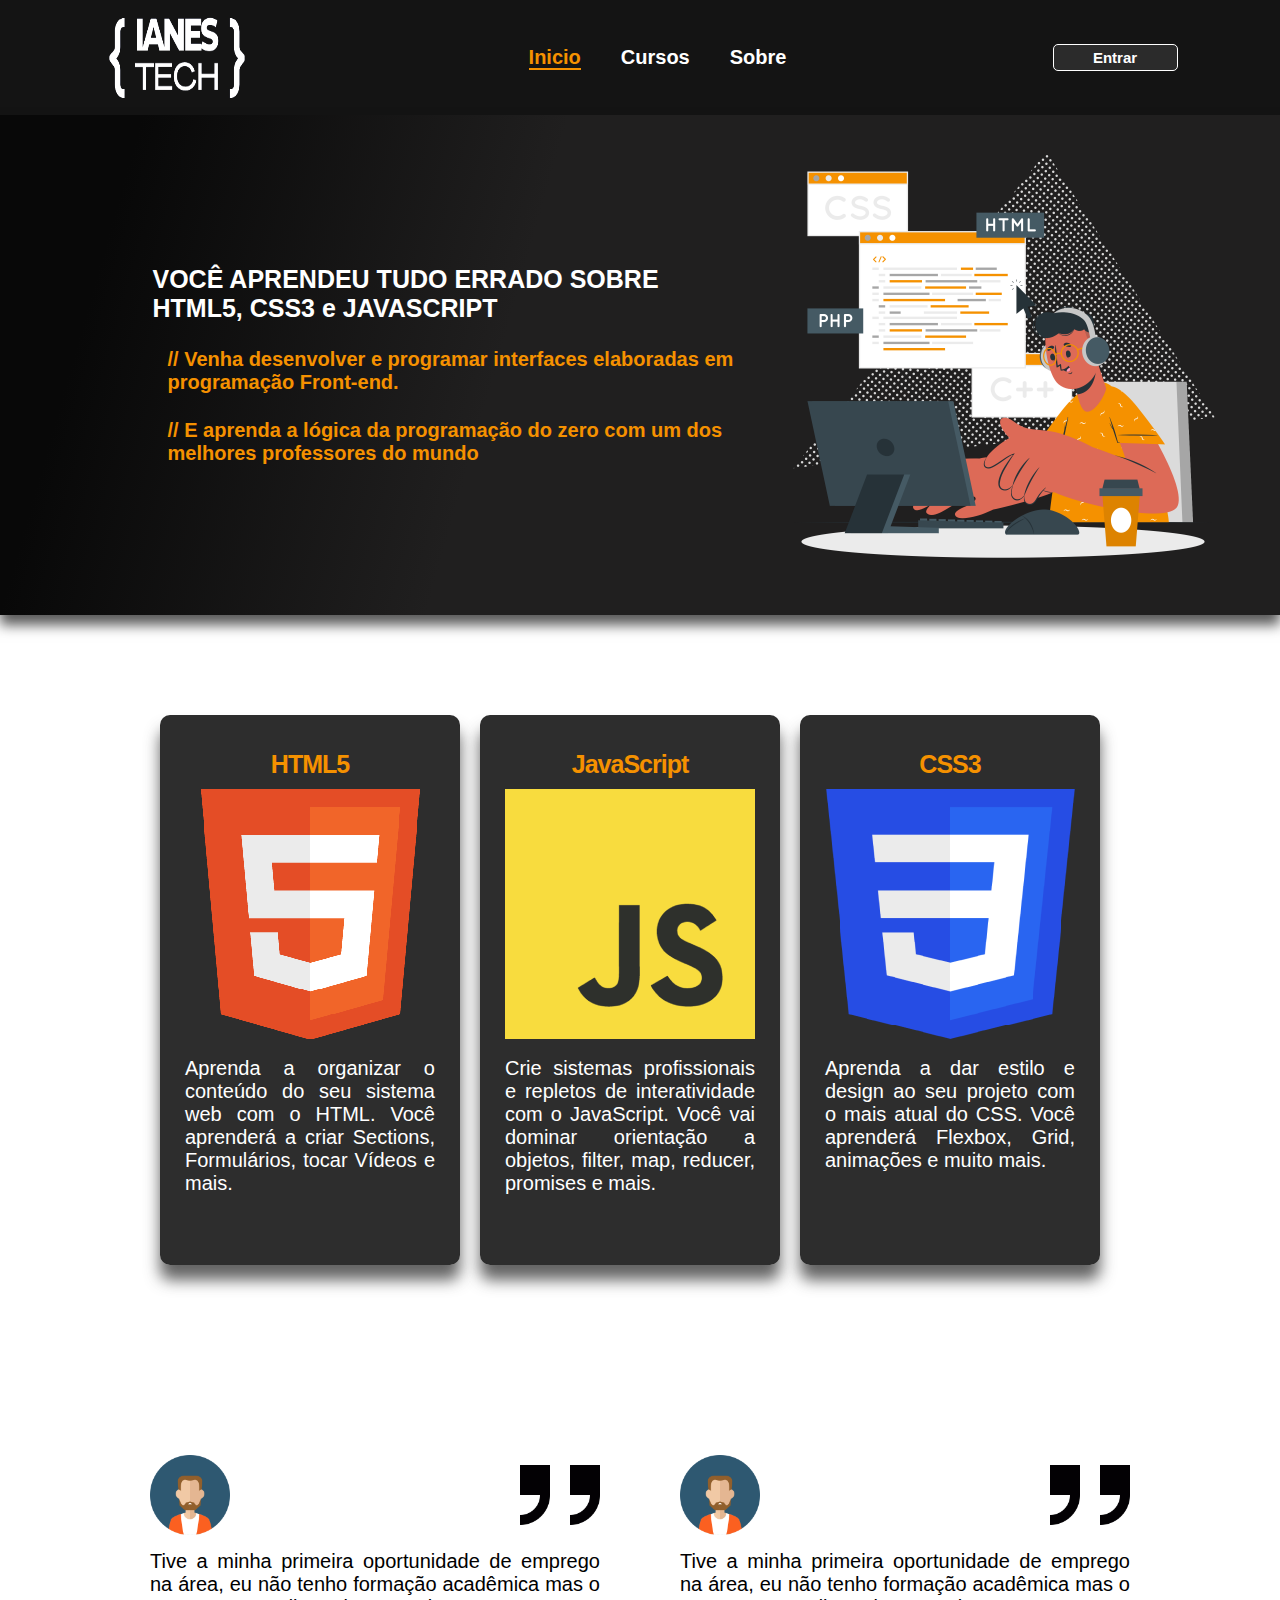
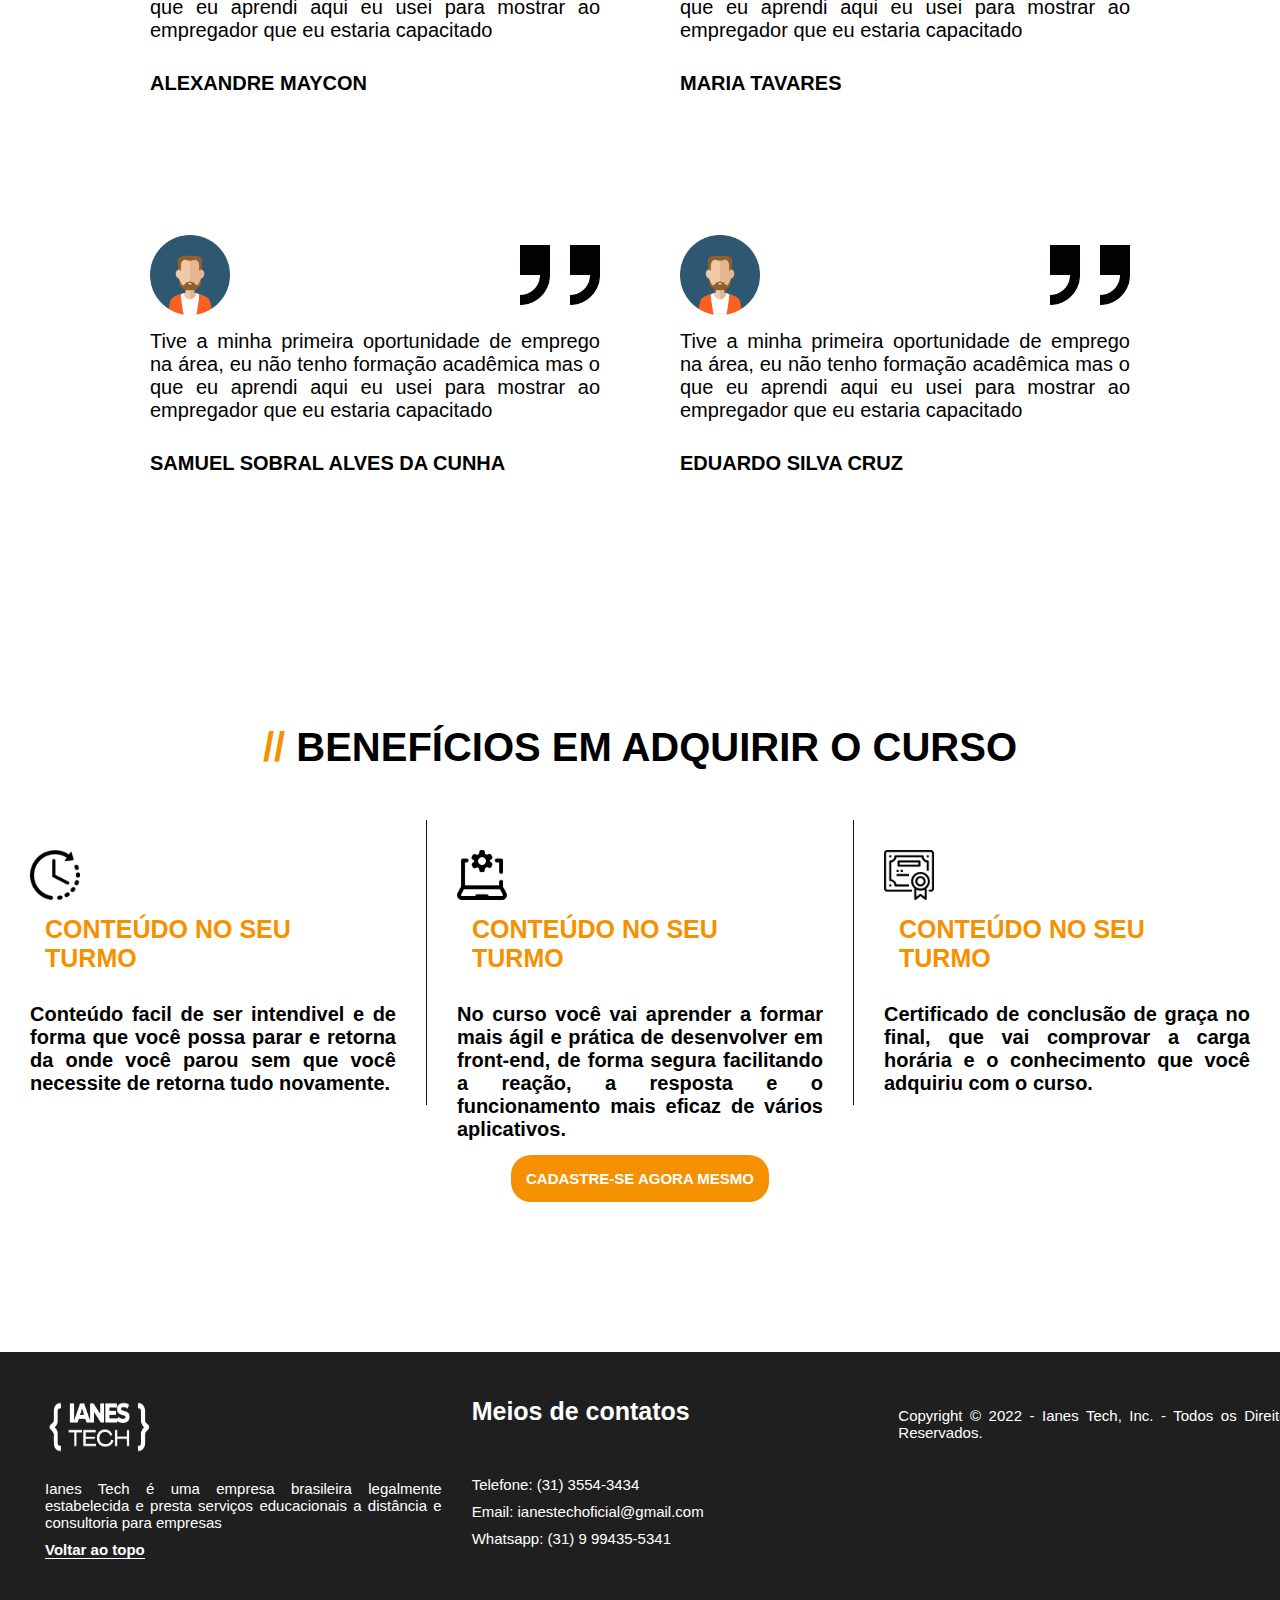
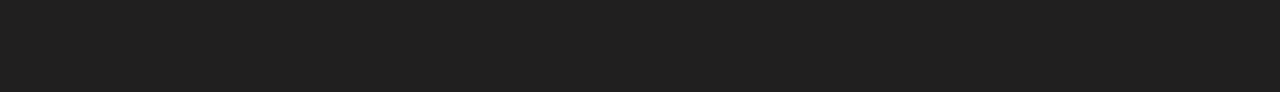
<file: index.html>
<!DOCTYPE html>


<html>

<head>

    <meta charset="utf-8">
    <title>Inicio | IANES TECH</title>

    <link rel="stylesheet" href="./css/index.css">
    <script src="./js/eventos.js"></script>
</head>


<body>

    <a id="paratop"></a>

    <header>
        <img class='logo-h' src="./images/logo-icon.png" alt="">

        <nav class='catalog-h'>
            <ul>
                <li><a class="catalog-active" href="#">Inicio</a></li>
                <li><a href="cursos.html">Cursos</a></li>
                <li><a href="">Sobre</a></li>
            </ul>
        </nav>

        <button class="login-h" onclick="headerLogin()">Entrar</button>
    </header>

    <div class="pos-h">

        <div class="pos-h-text">
            <h1>VOCÊ APRENDEU TUDO ERRADO SOBRE HTML5, CSS3 e JAVASCRIPT</h1>
            <p>// Venha desenvolver e programar interfaces elaboradas em programação Front-end.</p>

            <p>// E aprenda a lógica da programação do zero com um dos melhores professores do mundo</p>
        </div>

        <figure class="slog-h">
            <img src="./images/person.png" alt="">
        </figure>
    </div>

    <div class="list-materia">
        <article class="artc-materia">
            <h1>HTML5</h1>
            <img src="./images/html-icon.png" alt="">
            <p>
                Aprenda a organizar o conteúdo do seu sistema web com o HTML. Você aprenderá a criar Sections,
                Formulários, tocar Vídeos e mais.
            </p>
        </article>

        <article class="artc-materia">
            <h1>JavaScript</h1>
            <img src="./images/javascript-icon.png" alt="">
            <p>
                Crie sistemas profissionais e repletos de interatividade com o JavaScript. Você vai dominar orientação a
                objetos, filter, map, reducer, promises e mais.
            </p>
        </article>

        <article class="artc-materia">
            <h1>CSS3</h1>
            <img src="./images/css-icon.png" alt="">
            <p>
                Aprenda a dar estilo e design ao seu projeto com o mais atual do CSS. Você aprenderá Flexbox, Grid,
                animações e muito mais.
            </p>
        </article>
    </div>

    <div class="feedbacks">

        <section>
            <article class="feed">
                <img class="avatar" src="./images/avatar-icon.png" alt="">
                <img class="aspas" src="./images/aspas-duplas.png" alt="">

                <p>
                    Tive a minha primeira oportunidade de emprego na área, eu não tenho
                    formação acadêmica mas o que eu aprendi aqui eu usei para mostrar ao
                    empregador que eu estaria capacitado
                </p>

                <h2>ALEXANDRE MAYCON</h2>
            </article>

            <article class="feed">
                <img class="avatar" src="./images/avatar-icon.png" alt="">
                <img class="aspas" src="./images/aspas-duplas.png" alt="">

                <p>
                    Tive a minha primeira oportunidade de emprego na área, eu não tenho
                    formação acadêmica mas o que eu aprendi aqui eu usei para mostrar ao
                    empregador que eu estaria capacitado
                </p>

                <h2>MARIA TAVARES</h2>
            </article>
        </section>

        <br>

        <section>
            <article class="feed">
                <img class="avatar" src="./images/avatar-icon.png" alt="">
                <img class="aspas" src="./images/aspas-duplas.png" alt="">

                <p>
                    Tive a minha primeira oportunidade de emprego na área, eu não tenho
                    formação acadêmica mas o que eu aprendi aqui eu usei para mostrar ao
                    empregador que eu estaria capacitado
                </p>

                <h2>SAMUEL SOBRAL ALVES DA CUNHA</h2>
            </article>

            <article class="feed">
                <img class="avatar" src="./images/avatar-icon.png" alt="">
                <img class="aspas" src="./images/aspas-duplas.png" alt="">

                <p>
                    Tive a minha primeira oportunidade de emprego na área, eu não tenho
                    formação acadêmica mas o que eu aprendi aqui eu usei para mostrar ao
                    empregador que eu estaria capacitado
                </p>

                <h2>EDUARDO SILVA CRUZ</h2>
            </article>
        </section>
    </div>

    <p class="benef-titulo">
        <label id="barras">//</label> BENEFÍCIOS EM ADQUIRIR O CURSO
    </p>

    <article class="beneficios">

        <section id="one" class="element-benef">

            <img src="./images/tempo.png" alt="">
            <h2>CONTEÚDO NO SEU TURMO</h2>

            <br>
            <p>
                Conteúdo facil de ser intendivel e de forma que você possa parar e retorna da onde você parou sem que
                você necessite de retorna tudo novamente.
            </p>

        </section>

        <section id="center" class="element-benef">

            <img src="./images/desenvolvimento.png" alt="">
            <h2>CONTEÚDO NO SEU TURMO</h2>

            <br>
            <p>
                No curso você vai aprender a formar mais ágil e prática de desenvolver em front-end, de forma segura
                facilitando a reação, a resposta e o funcionamento mais eficaz de vários aplicativos.
            </p>

        </section>

        <section class="element-benef">

            <img src="./images/certificado.png" alt="">
            <h2>CONTEÚDO NO SEU TURMO</h2>

            <br>
            <p>
                Certificado de conclusão de graça no final, que vai comprovar a carga horária e o conhecimento que você
                adquiriu com o curso.
            </p>

        </section>
    </article>

    <div class="benef-regist">
        <button onclick="goPage('login.html#paracadastro')">CADASTRE-SE AGORA MESMO</button>
    </div>


    <footer>
        <section class="section-f">
            <img src="./images/logo-icon.png" alt="">

            <p>
                Ianes Tech é uma empresa brasileira legalmente estabelecida e presta serviços educacionais a distância e
                consultoria para empresas
            </p>

            <p>
                <a href="#paratop">Voltar ao topo</a>
            </p>

        </section>

        <section class="section-f">
            <h1>Meios de contatos</h1>

            <p>Telefone: (31) 3554-3434</p>
            <p> Email: ianestechoficial@gmail.com</p>
            <p>Whatsapp: (31) 9 99435-5341</p>

        </section>

        <section class="section-f">
            <p>Copyright © 2022 - Ianes Tech, Inc. - Todos os Direitos Reservados.</p>
        </section>
    </footer>

</body>

<script type="text/javascript">


    var userLogin = getUserLogin();

    if (userLogin != null) {

        var LoginHea = document.querySelector('.login-h');
        LoginHea.innerHTML = `Olá, ${userLogin.info.nome}`

    }

    function headerLogin() {
        if (userLogin.key == null) {
            goPage('login.html#paralogin');
        
        }else{
            if(confirm('Deseja realmente sair?')){
                localStorage.removeItem('userLogin');
                window.reload();
            }
        }
    }


</script>

</html>
</file>
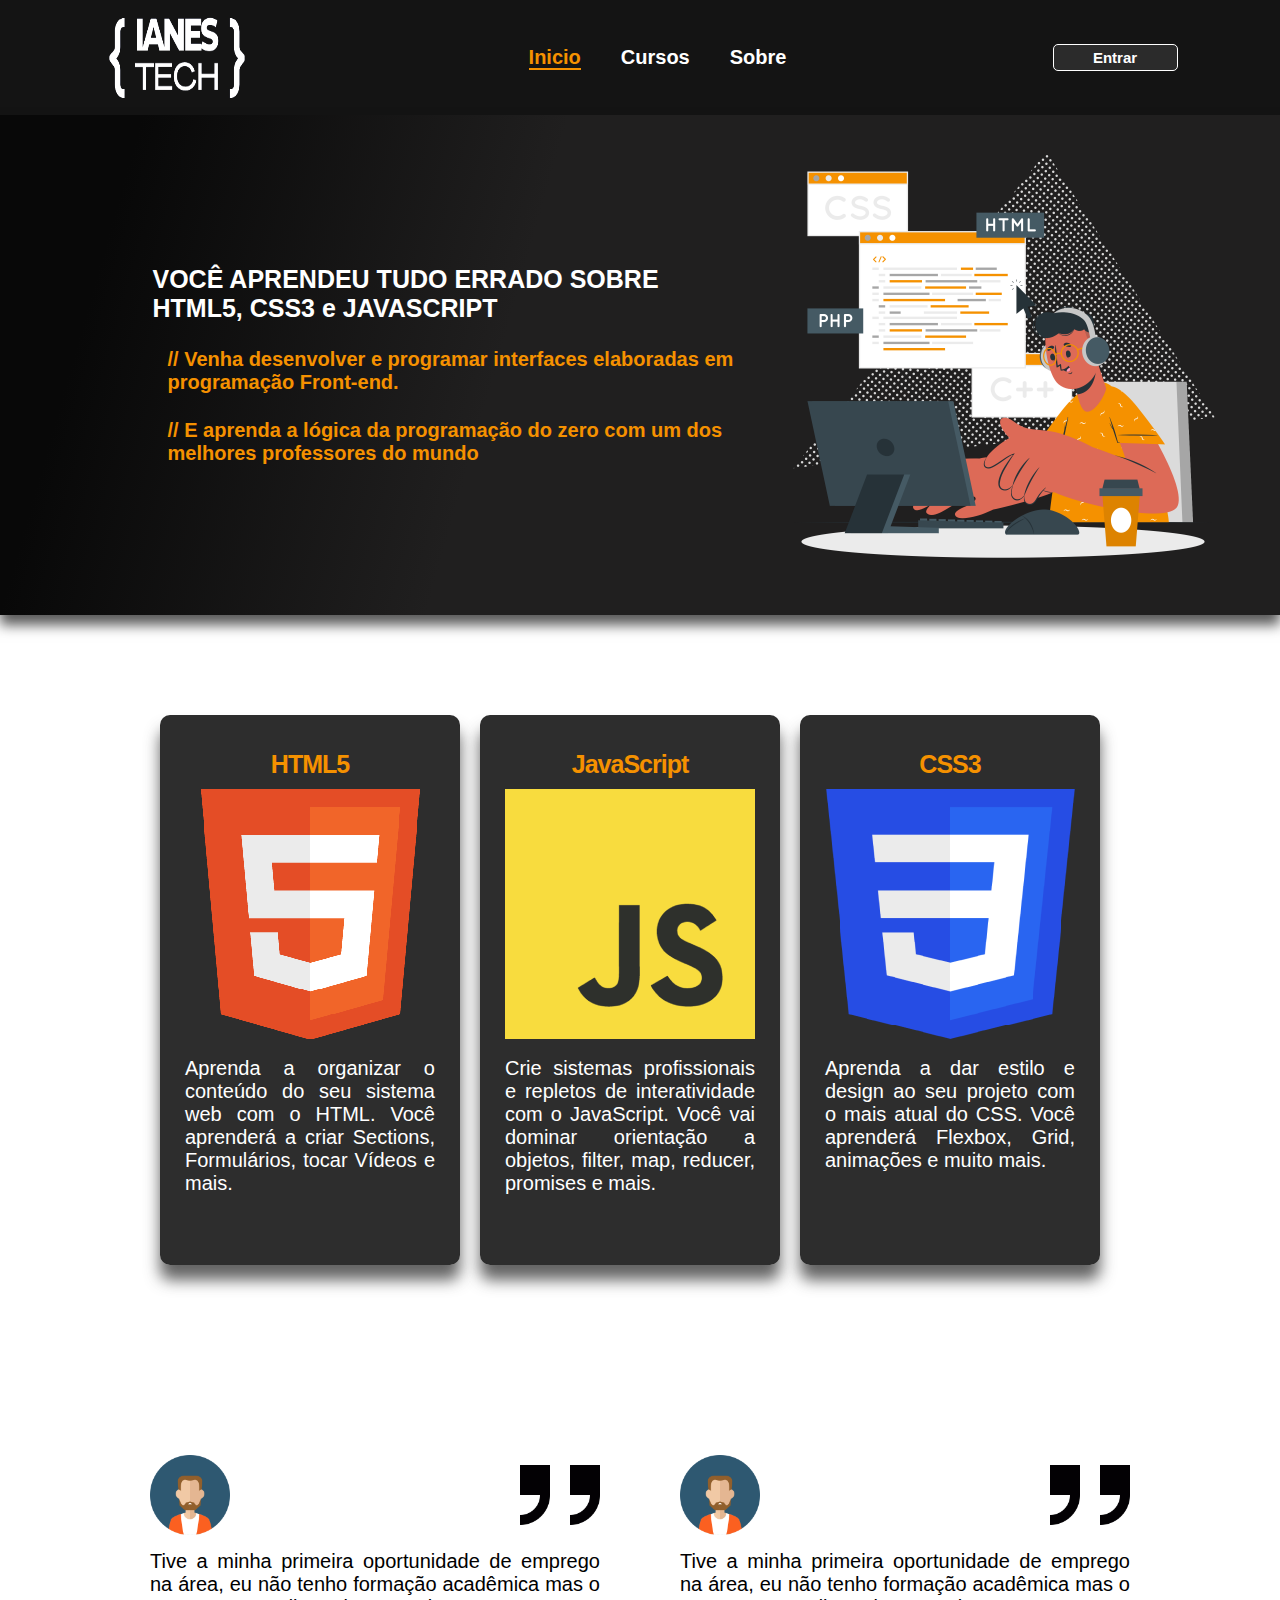
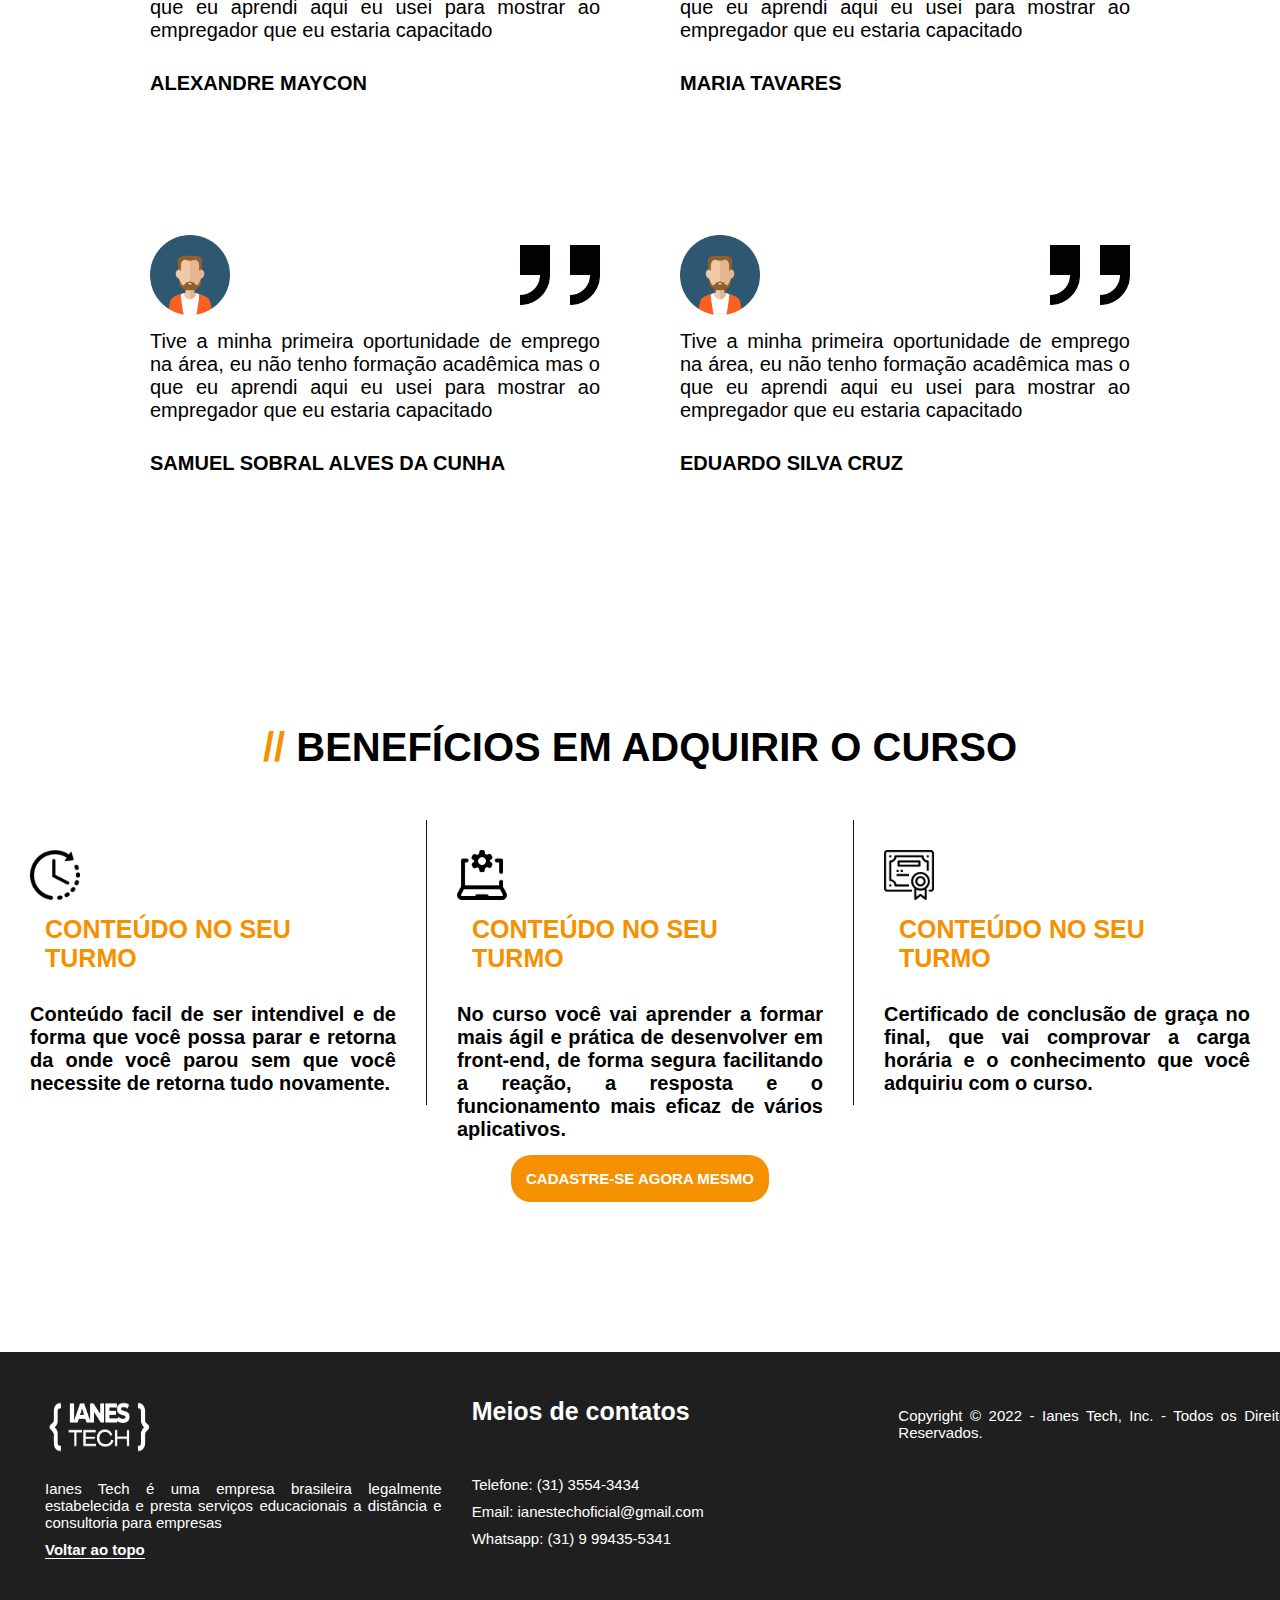
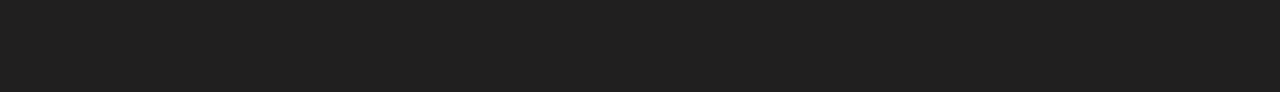
<file: cursoJavaScript.html>
<!DOCTYPE html>

<html>

<head>

    <meta charset="utf-8">
    <title>Prova | Ianes Tech</title>

    <script src="./js/eventos.js">

    </script>
    <link rel="stylesheet" href="./css/aulas_javascript.css">

</head>

<body>


    <!-- <div style="padding: 30px; background-color: red; width: 10vw; height: 10vw; margin-left: 100px"></div> -->

    <header>
        <img class='logo-h' src="./images/logo-icon.png" alt="">

        <nav class='catalog-h'>
            <ul>
                <li><a href="./index.html">Inicio</a></li>
                <li class="catalog-active"><a href="./cursos.html">Cursos</a></li>
                <li><a href="#">Sobre</a></li>
            </ul>
        </nav>

        <button class="login-h">Entrar</button>
    </header>


    <section id="pos-header">
        <figure>
            <img id='curso-icon' src="./images/transp.png" alt="">
            <br>
            <h1 id='curso-name'></h1>
        </figure>
    </section>

    <main>


        <div class="curso-back">
            <h1 class="title-curos">O que é JavaScript?</h1>

            <p>
                JavaScript é uma linguagem de programação interpretada estruturada, de script em alto nível com tipagem
                dinâmica fraca e multiparadigma. Juntamente com HTML e CSS, o JavaScript é uma das três principais
                tecnologias da World Wide Web.

                <br><br>

                <label>Exemplo</label>

                <img src="./images/aulas/JavaScript/aulas/exemplojs2.png" alt="">
            </p>

            <h1 class="title-curos">Introdução</h1>

            <p>

                JavaScript pode alterar o conteúdo HTML
                Um dos muitos métodos HTML JavaScript é o "getElementById()".

                <br><br>

                O exemplo abaixo "encontra" um elemento HTML (com id="demo") e altera o conteúdo do elemento (innerHTML)
                para "Hello JavaScript":

            </p>


            <h1 class="title-curos">Palavras chaves JavaScript</h1>

            <p>
                As instruções JavaScript geralmente começam com uma palavra- chave para identificar a ação JavaScript a
                ser executada. Nossa referência de palavras reservadas lista todas as palavras-chave JavaScript. <br>
                <br>

                Aqui está uma lista de algumas das palavras-chave que você aprenderá neste tutorial: <br>
                <img src="./images/aulas/JavaScript/aulas/exemplojs1.png" alt="">
            </p>

            <h1 class="title-curos">Variáveis JavaScript</h1>

            <p>
                <label>4 maneiras de declarar uma variável JavaScript:</label> <br><br>
                - Usando: var A = 0; <br>
                - Usando: let A = 0; <br>
                - Usando: const A = 0; <br>
                - Usando: nada, apenas 'A = 0;' <br>
            </p>

            <h1 class="title-curos">Operadores JavaScript</h1>

            <p>
                As variáveis ​​JavaScript podem conter diferentes tipos de dados: números, strings, objetos e mais: <br><br>

                <img src="./images/aulas/JavaScript/aulas/exemplojs4.png" alt="">
            </p>

            <h1 class="title-curos">JavaScript na tag Head</h1>

            <p>

                Neste exemplo, um JavaScript functioné colocado na 'head' seção de uma página HTML. <br>
                A função é invocada (chamada) quando um botão é clicado: <br>

                <br>

                <label>Exemplo</label>
                <br>
                <img src="./images/aulas/JavaScript/aulas/exemplojs5.png" alt="">

            </p>

            <p>
                <button class="button-prova" onclick="startProva()">Fazer Prova</button>
            </p>
        </div>



    </main>


    <footer>
        <section class="section-f">
            <img src="./images/logo-icon.png" alt="">

            <p>
                Ianes Tech é uma empresa brasileira legalmente estabelecida e presta serviços educacionais a distância e
                consultoria para empresas
            </p>
        </section>

        <section class="section-f">
            <h1>Meios de contatos</h1>

            <p>Telefone: (31) 3554-3434</p>
            <p> Email: ianestechoficial@gmail.com</p>
            <p>Whatsapp: (31) 9 99435-5341</p>

        </section>

        <section class="section-f">
            <p>Copyright © 2022 - Ianes Tech, Inc. - Todos os Direitos Reservados.</p>
        </section>
    </footer>


</body>

<script type="text/javascript">

    var UserLogin = getUserLogin('index.html');

    var LoginHea = document.querySelector('.login-h');
    LoginHea.innerHTML = `Olá, ${UserLogin.info.nome}`;
   
    var _cursoName = window.location.href.substring(7,window.location.href.length).split('/')[1];
    _cursoName = _cursoName.substring(5,_cursoName.length - 5);

    var dir = `images/aulas/${_cursoName}`

    var body = document.querySelector('body');
    body.style.backgroundImage = `url('${dir}/bg.png')`


    var cursoName = document.getElementById('curso-name');
    var cursoIcon = document.getElementById('curso-icon');

    cursoName.innerHTML = _cursoName;
    cursoIcon.src = `${dir}/icon.png`;

    function startProva() {
        localStorage.setItem('prova_materia', _cursoName);
        goPage('./prova.html');


    }

</script>

</html>
</file>
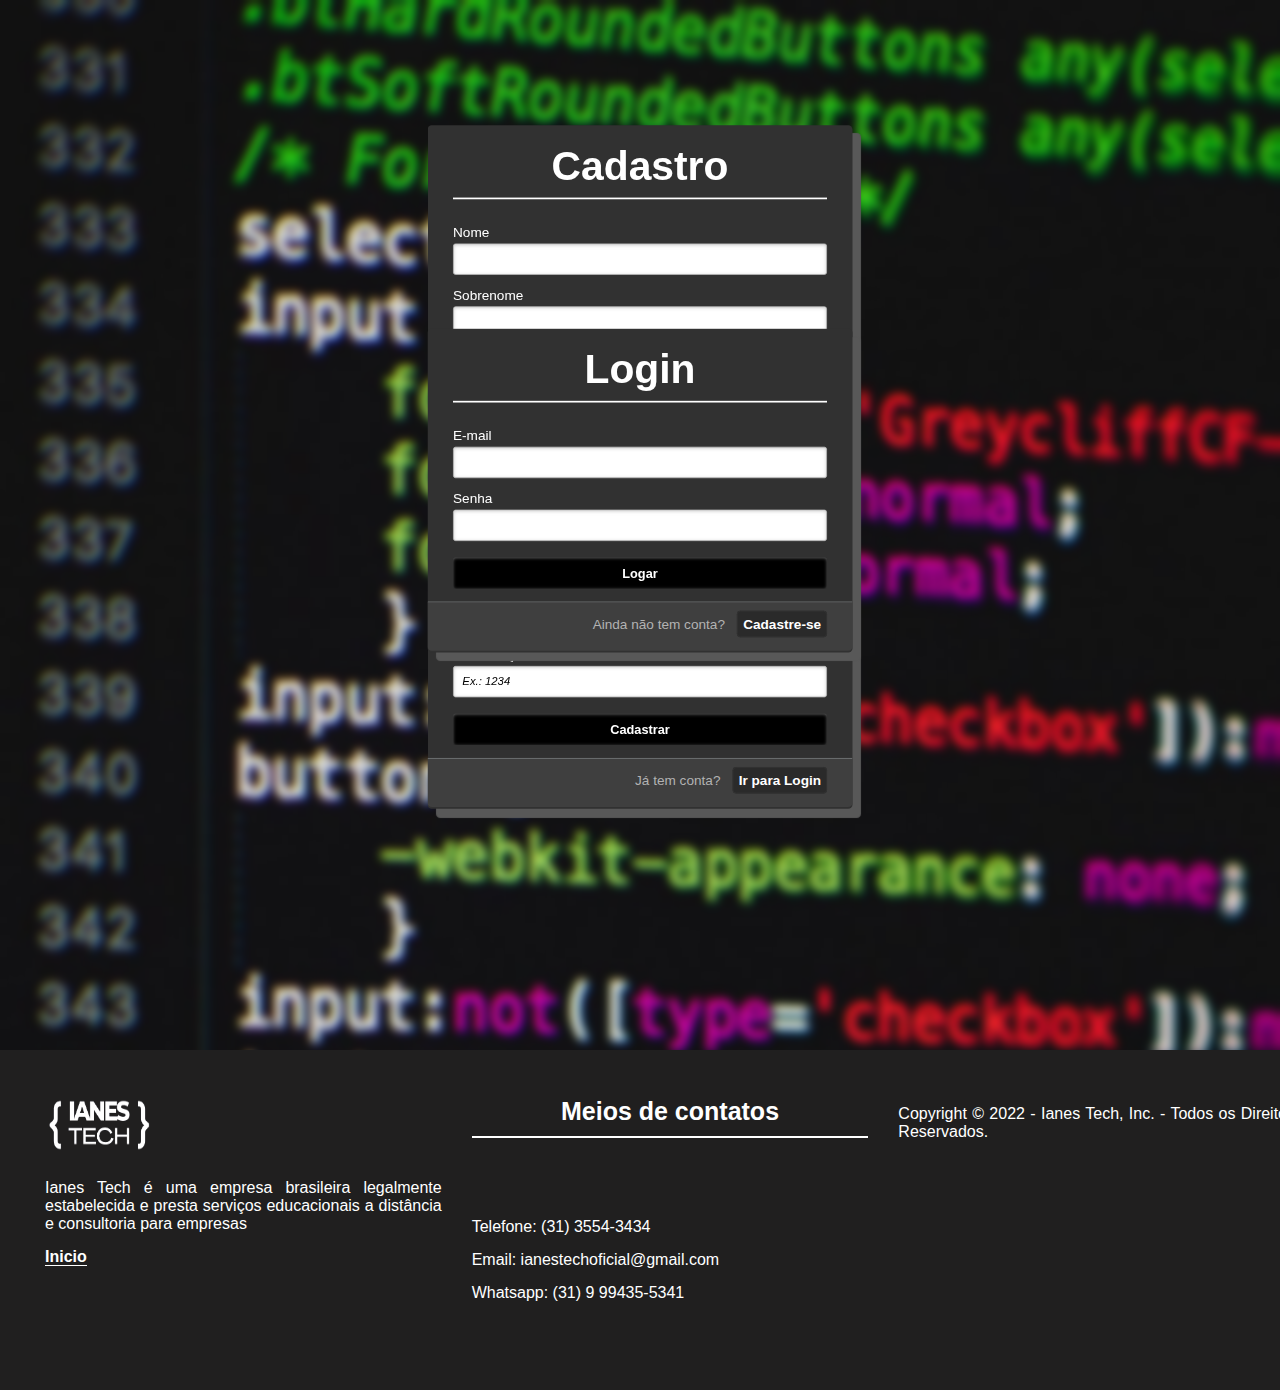
<file: cursos.html>
<!DOCTYPE html>


<html>

<head>
    <meta charset="utf-8" />
    <link rel="stylesheet" href="./css/cursos.css">
    <script src="./js/eventos.js"></script>

    <title>Cursos | IANES TECH</title>
</head>


<body>

    <header class="no-print">
        <img class='logo-h' src="./images/logo-icon.png" alt="">

        <nav class='catalog-h'>
            <ul>
                <li><a href="index.html">Inicio</a></li>
                <li><a class="catalog-active" href="">Cursos</a></li>
                <li><a href="#">Sobre</a></li>
            </ul>
        </nav>

        <button class="login-h" onclick="">Entrar</button>
    </header>


    <div class="pos-h no-print">
        <div class="pos-h-text">
            <h1>Cursos</h1>
        </div>
    </div>


    <div class="content no-print">
        <div class="materia-back">

        </div>

        <div class="cursos-back">
            <section class="cb-curso" id="cb-HTML5">
                <img src="./images/aulas/HTML5/icon.png" alt="">

                <h2>HTML5</h2>

                <p>
                    Carga Horário: 47 horas
                </p>

                <p class="curso-status">
                    Não Concluido
                </p>


                <button id="HTML5" class="cb-button" onclick="irCurso(this.id)">Começar</button>
            </section>
            <section class="cb-curso" id="cb-JavaScript">
                <img src="./images/aulas/JavaScript/icon.png" alt="">

                <h2>JavaScript</h2>

                <p>
                    Carga Horário: 23 horas
                </p>

                <p class="curso-status">
                    Não Concluido
                </p>



                <button id="JavaScript" class="cb-button" onclick="irCurso(this.id)">Começar</button>
            </section>
            <section class="cb-curso" id="cb-CSS3">
                <img src="./images/aulas/CSS3/icon.png" alt="">

                <h2>CSS3</h2>

                <p>
                    Carga Horário: 35 horas
                </p>

                <p class="curso-status">
                    Não Concluido
                </p>

                <button id="CSS3" class="cb-button" onclick="irCurso(this.id)">Começar</button>
            </section>
        </div>

    </div>

    <footer class="no-print">
        <section class="section-f">
            <img src="./images/logo-icon.png" alt="">

            <p>
                Ianes Tech é uma empresa brasileira legalmente estabelecida e presta serviços educacionais a distância e
                consultoria para empresas
            </p>

        </section>

        <section class="section-f">
            <h1>Meios de contatos</h1>

            <p>Telefone: (31) 3554-3434</p>
            <p> Email: ianestechoficial@gmail.com</p>
            <p>Whatsapp: (31) 9 99435-5341</p>

        </section>

        <section class="section-f">
            <p>Copyright © 2022 - Ianes Tech, Inc. - Todos os Direitos Reservados.</p>
        </section>
    </footer>


    <div class="cert-back">
        <div id="certificado">

            <div class="">
                <h1>CERTIFICADO DE CONCLUSÃO</h1>
            </div>
    
            <div>
                <p>Certificamos que</p>
                <h1 id="userNome">ROGÉRIO DA SILVA JÚNIOR</h1>
            </div>
    
            <div>
                <p>Concoluiu com sucesso o módulo</p>
                <h1 id="materiaName"></h1>
                <p></p>
                <p>do curso online Ianes Tech ministrado por WELLINGTON PEREIRA SANTOS</p>
            </div>
    
            <div>
                <table cellpadding="30px">
                    <tr>
                        <td>
                            Carga horaria do módulo: <label>42 horas</label>
                        </td>
                        <td id="datanow">
                            Data de conclusão: <label>08-03-2003</label>
                        </td>
                    </tr>
                </table>
            </div>
    
            <div id="assinatura">
                <img src="./images/assinatura.png" alt="">
                <hr width="20%" size="1" color="black" style="margin-top: 0;">
    
                <p>WELLINGTON PEREIRA SANTOS</p>
                <p>Instrutor da Ianes Tech</p>
            </div>

        </div>
    </div>

</body>

<script type="text/javascript">

    var UserLogin = getUserLogin('login.html#paralogin');
    var UserProva = UserLogin.info.provas;

    var LoginHea = document.querySelector('.login-h');
    LoginHea.innerHTML = `Olá, ${UserLogin.info.nome}`


    document.querySelectorAll('.cb-curso').forEach((cursoBack) => {
        var cursoName = cursoBack.id.substring(3, cursoBack.id.length);

        var cursoStatus = cursoBack.querySelector('.curso-status');
        cursoStatus.innerHTML = `Finalizado: ${(UserProva[cursoName].acabou === true ? 'Sim' : 'Não')}`

        if (UserProva[cursoName].acabou) {

            createElements(cursoBack, true, {
                button: {
                    Close: false,
                    Content: 'Certificado',
                    Attribute: {
                        id: `${cursoName}`,
                        onclick: 'certificado(this.id)',
                        class: ['cb-button']
                    }
                }
            })
        }

    })


    function irCurso(materia_name) {
        goPage(`../curso${materia_name}.html`)
    }

    function certificado(materia_name) {
        var UserLogin = getUserLogin();

        var userNome = document.querySelector('#userNome');
        var materiaName = document.querySelector('#materiaName');
        var datanow = document.querySelector('#datanow');

        userNome.innerHTML = `${UserLogin.info.nome} ${UserLogin.info.sobrenome}`;
        materiaName.innerHTML = materia_name;
        datanow.innerHTML = `Data de Conclusão <label>${dataNow()}</label>`

        window.print();
    }

</script>



</html>
</file>
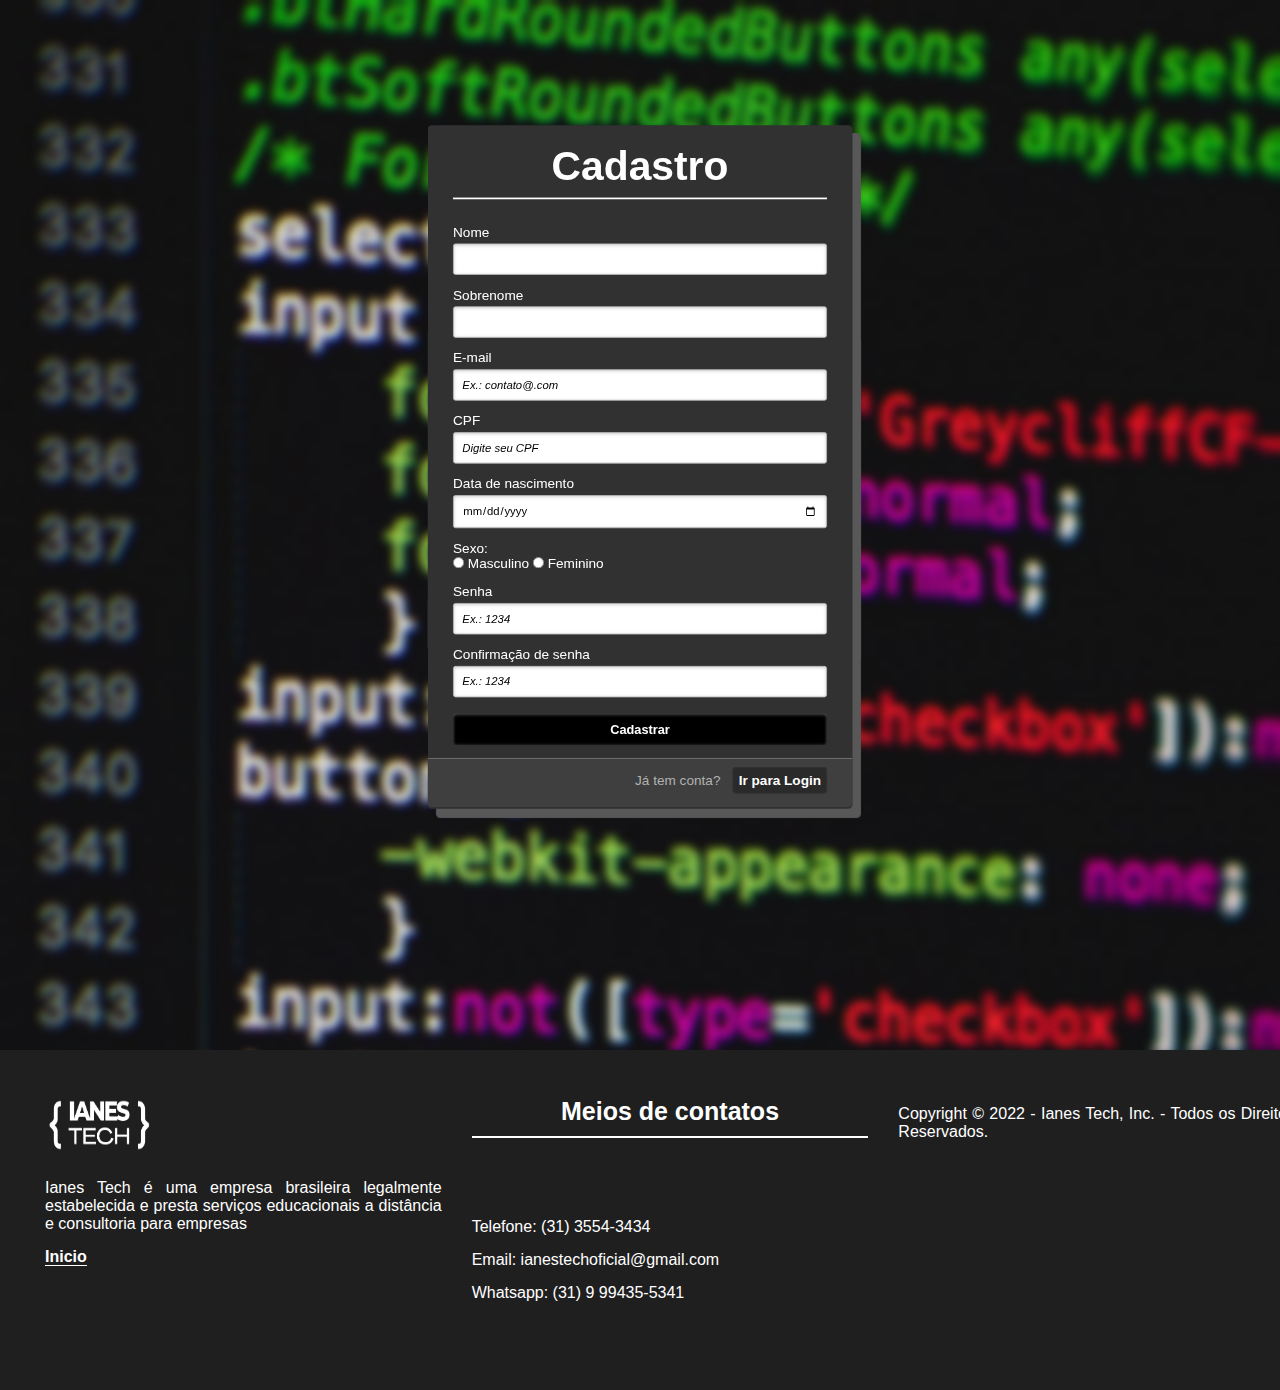
<file: login.html>
<!DOCTYPE html>

<head>
  <meta charset="UTF-8" />
  <meta name="viewport" content="width=device-width, initial-scale=1.0">

  <title>Login | Ianes Tech</title>

  <script src="js/eventos.js"></script>
  <link rel="stylesheet" type="text/css" href="css/login.css" />


</head>

<body>
  <div class="container">
    <a class="links" id="paralogin" target="_blank"></a>
    <a class="links" id="paracadastro"></a>


    <div class="content">
      <!--FORMULÁRIO DE LOGIN-->
      <div id="login">
        <form method="post" action="#" name="login">
          <h1>Login</h1>

          <p>
            <label>E-mail</label>
            <input id="email_login" name="email" type="email" />
          </p>


          <p>
            <label>Senha</label>
            <input id="senha_log" name="senha" type="password" />
          </p>

          <!-- <p> 
            <input type="checkbox" name="manterlogado" id="manterlogado" value="" /> 
            <label for="manterlogado">Manter-me logado</label>
          </p> -->

          <p>
            <input type="submit" value="Logar" onclick="return CheckLogin()" />
          </p>

          <p class="link">
            Ainda não tem conta?
            <a href="#paracadastro">Cadastre-se</a>
          </p>
        </form>
      </div>

      <!--FORMULÁRIO DE CADASTRO-->
      <div id="cadastro">
        <form method="post" action="#" name="cadastro">
          <h1>Cadastro</h1>

          <p>
            <label for="nome_cad">Nome</label>
            <input id="nome" name="nome"  type="text" />
          </p>

          <p>
            <label for="sobrenome_cad">Sobrenome</label>
            <input id="sobrenome" name="sobrenome"  type="text" />
          </p>

          <p>
            <label for="email_cad">E-mail</label>
            <input id="email_cad" name="email"  type="email" placeholder="Ex.: contato@.com" />
          </p>

          <p>
            <label for="cpf_cad">CPF</label>
            <input id="cpf_cad" name="cpf"  type="cpf" placeholder="Digite seu CPF" />
          </p>

          <p>
            <label for="data_cad"> Data de nascimento </label>
            <input type="date" id="data_nasc" name="data_nasc" min="1900-01-01" />
          </p>

          <p>
            <label>Sexo:</label> <br />
            <input type="radio" name="sexo" value="M" />
            <label>Masculino</label>
            <input type="radio" name="sexo" value="F" />
            <label>Feminino</label>
          </p>

          <!-- <p>
          <label for="inputAddress">Endereço</label>
          <input type="text" class="form-control" id="inputAddress" placeholder="Ex.: Rua dos Bobos, nº 0">
         </p>
      -->

          <p>
            <label for="senha_cad">Senha</label>
            <input id="senha" name="senha"  type="password" placeholder="Ex.: 1234" />
          </p>

          <p>
            <label for="senha_cad">Confirmação de senha</label>
            <input id="senhanov" name="senhanov"  type="password" placeholder="Ex.: 1234" />
          </p>

          <p>
            <input type="submit" value="Cadastrar" onclick="return AddCadastro()" />
          </p>

          <p class="link">
            Já tem conta?
            <a href="#paralogin"> Ir para Login </a>
          </p>
        </form>
      </div>
    </div>
  </div>

  <footer>
    <section class="f-section-f">
      <img src="./images/logo-icon.png" alt="">

      <p>
        Ianes Tech é uma empresa brasileira legalmente estabelecida e presta serviços educacionais a distância e
        consultoria para empresas
      </p>

      <p>
        <a href="index.html">Inicio</a>
      </p>

    </section>

    <section class="f-section-f">
      <h1>Meios de contatos</h1>

      <p>Telefone: (31) 3554-3434</p>
      <p> Email: ianestechoficial@gmail.com</p>
      <p>Whatsapp: (31) 9 99435-5341</p>

    </section>

    <section class="f-section-f">
      <p>Copyright © 2022 - Ianes Tech, Inc. - Todos os Direitos Reservados.</p>
    </section>
  </footer>
</body>

<script type="text/javascript">

  document.querySelectorAll('input').forEach((input)=>{
    if(input.type != 'submit'){
      input.addEventListener('focus',()=>{
        input.style.border = '';
      })
    }
  })

</script>

</html>
</file>
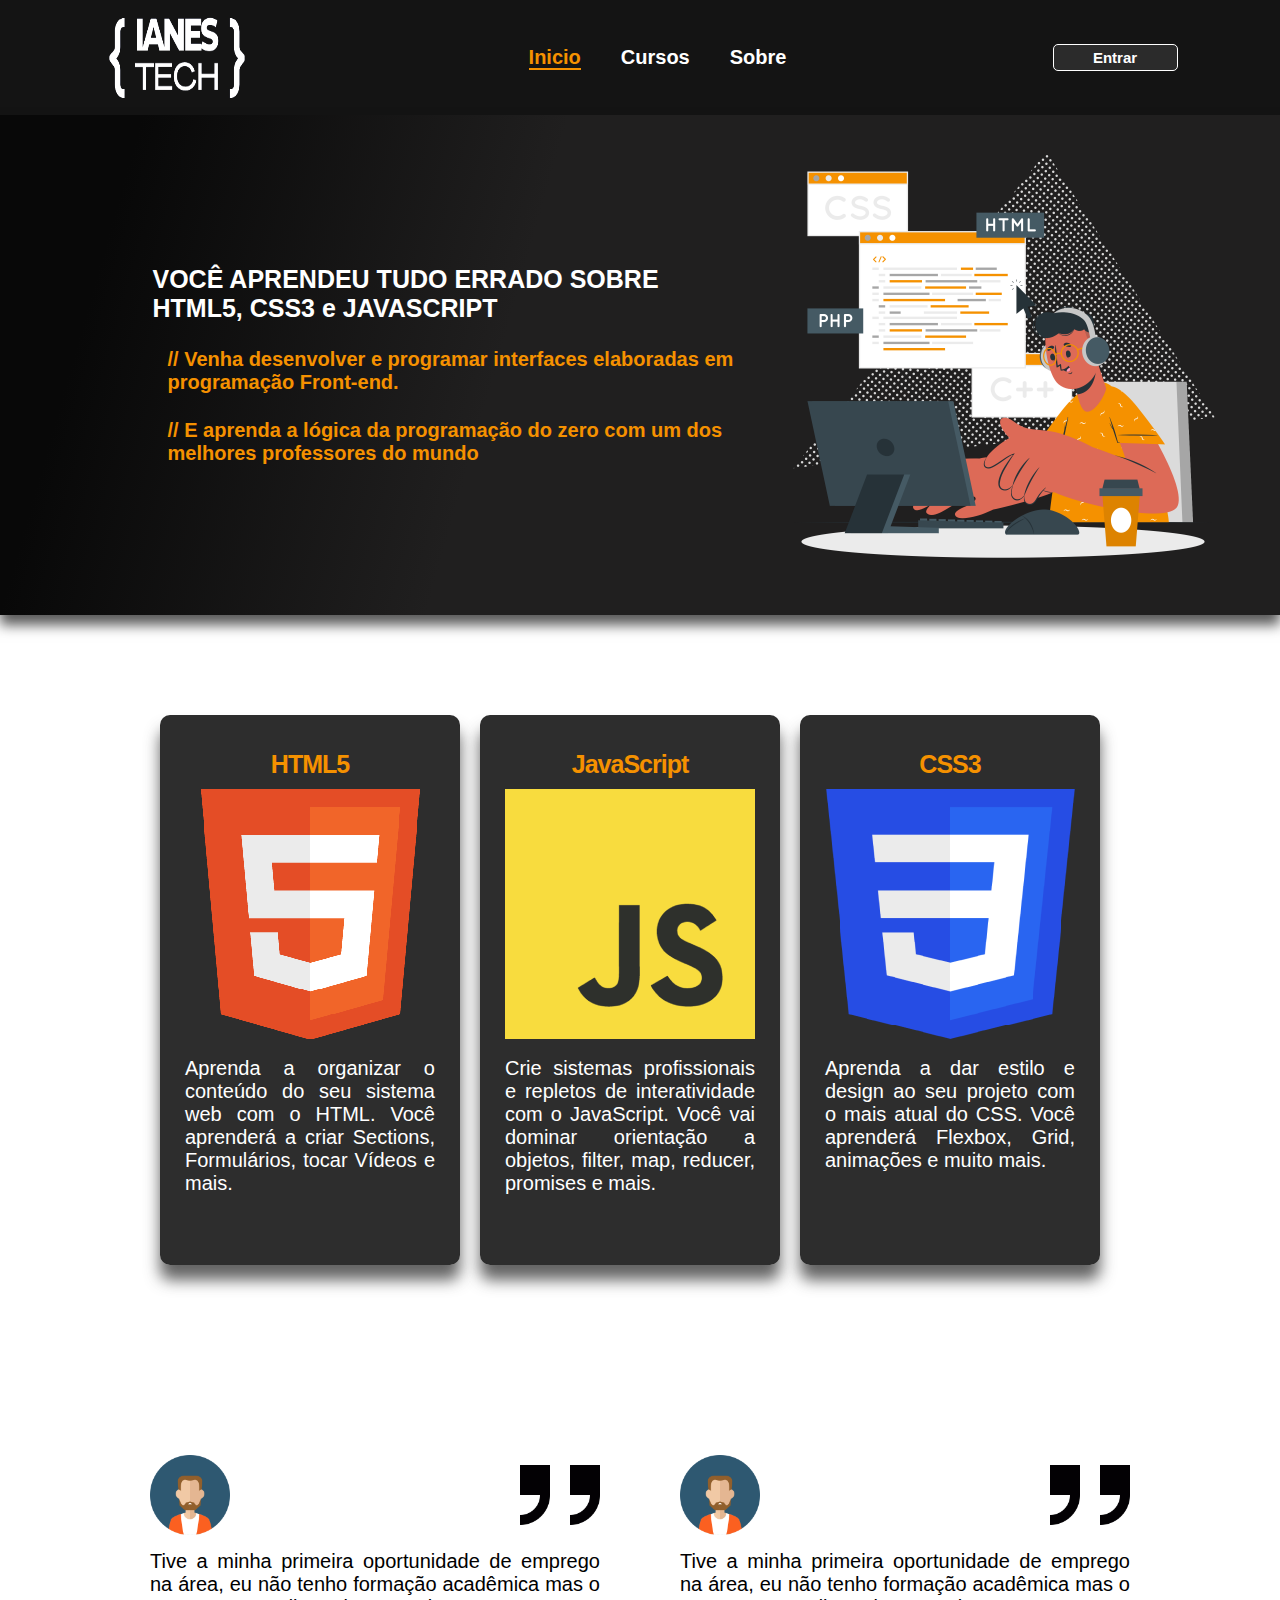
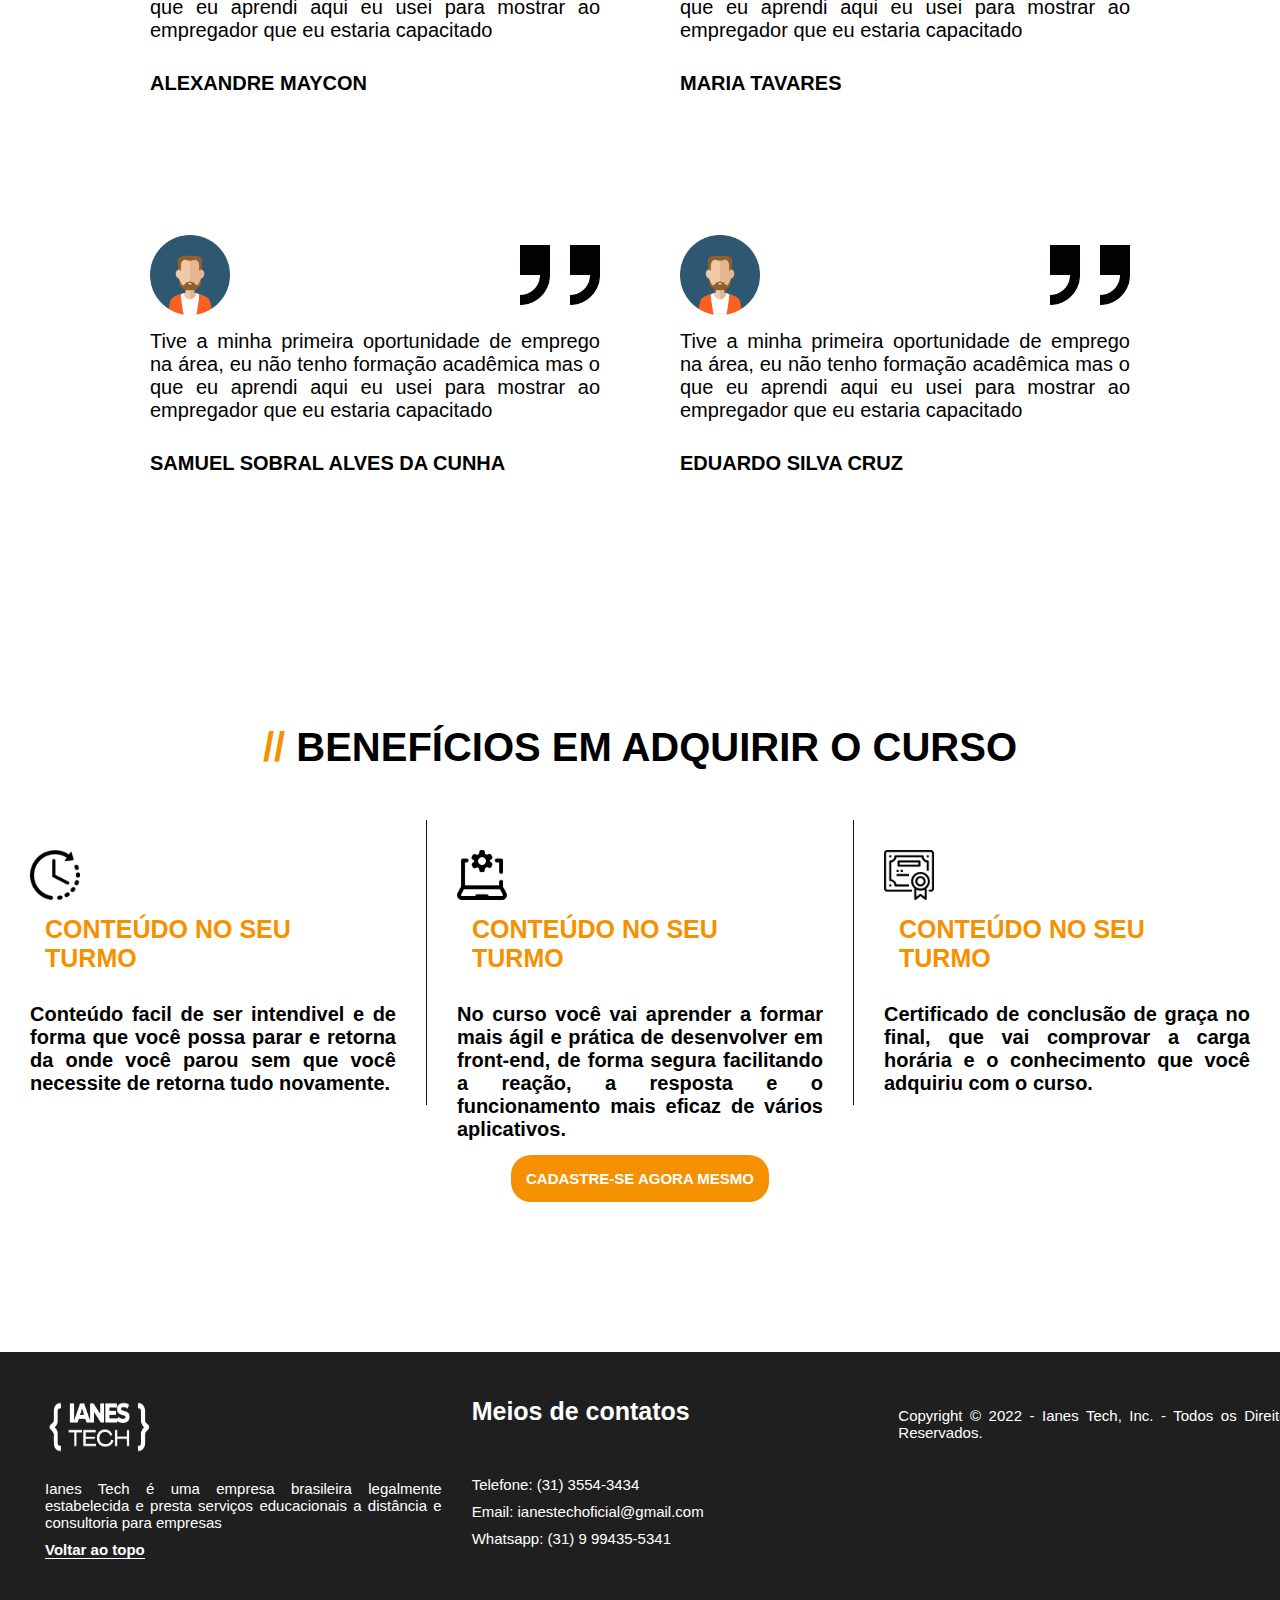
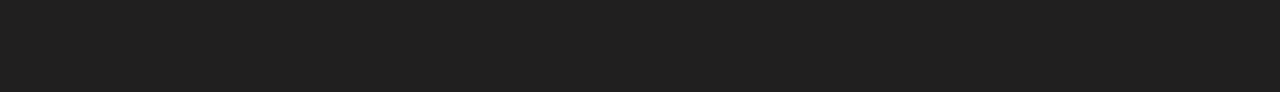
<file: prova.html>
<!DOCTYPE html>

<html>

<head>

    <meta charset="utf-8">
    <title>Prova | Ianes Tech</title>

    <script src="./js/eventos.js"></script>
    <link rel="stylesheet" href="css/prova.css">

</head>

<body>

    <header>
        <img class='logo-h' src="./images/logo-icon.png" alt="">

        <nav class='catalog-h'>
            <ul>
                <li><a href="index.html">Inicio</a></li>
                <li class="catalog-active"><a href="cursos.html">Cursos</a></li>
                <li><a href="#">Sobre</a></li>
            </ul>
        </nav>

        <button class="login-h">Entrar</button>
    </header>


    <section id="pos-header">
        <figure>
            <img id='prova-icon' src="./images/transp.png" alt="">
            <br>
            <h1 id='prova-name'></h1>
            <label id='prova-tenta'></label>
        </figure>
    </section>

    <main>
        <article id="back-prova"></article>
    </main>


    <footer>
        <section class="section-f">
            <img src="./images/logo-icon.png" alt="">

            <p>
                Ianes Tech é uma empresa brasileira legalmente estabelecida e presta serviços educacionais a distância e
                consultoria para empresas
            </p>
        </section>

        <section class="section-f">
            <h1>Meios de contatos</h1>

            <p>Telefone: (31) 3554-3434</p>
            <p> Email: ianestechoficial@gmail.com</p>
            <p>Whatsapp: (31) 9 99435-5341</p>

        </section>

        <section class="section-f">
            <p>Copyright © 2022 - Ianes Tech, Inc. - Todos os Direitos Reservados.</p>
        </section>
    </footer>

</body>


<script type="text/javascript">


    var MaxTenta = 3;

    var UserLogin = getUserLogin('index.html');
    var MateriaName = localStorage.getItem('prova_materia');
    var UserProva = UserLogin.info.provas[MateriaName];

    var LoginHea = document.querySelector('.login-h');
    LoginHea.innerHTML = `Olá, ${UserLogin.info.nome}`

    if (UserProva.acabou) {

        createElements(document.querySelector('#pos-header'),false,
                {
                    div: {
                        Attribute: {
                            style: {
                                'display': 'flex',
                                'justify-content': 'space-around',
                                'align-items': 'center',

                                'width': '100vw',
                            }
                        }
                    },
                    h1: {
                        Close: true,
                        Content: `Você já finalizou essa prova! <br/>  Nota ${UserProva.nota}/${getTotal(MateriaName)} - ${100 * UserProva.nota/getTotal(MateriaName)}%`,
                        Attribute: {
                            style: {
                                'float': 'left',

                                'min-width': '900px',
                                'max-width': '900px',

                                'font-size': '40px',
                                'align-text': 'justify',
                            }
                        }
                    },
                    button: {
                        Content: 'Voltar aos cursos',
                        Attribute: {
                            id: 'recom-modul',
                            onclick: `goPage('cursos.html')`,
                            style: {
                                'float': 'left',
                                'font-weight': '600',

                                'min-width': '450px',
                                'max-width': '450px',
                                'min-height': '70px',
                                'max-height': '70px',

                                'border-radius': '30px',
                                'background-color': '#000',

                                'font-size': '25px'
                            }
                        }
                    }
                })

    } else {
        if (UserProva.tentativas <= MaxTenta) {
            GerarProva();

            var elemtTent = document.querySelector('#prova-tenta');
            elemtTent.innerHTML = `Tentativas ${UserProva.tentativas}/${MaxTenta}`

        } else {

            var posHeaderFigure = document.querySelector('#pos-header figure');
            posHeaderFigure.style.display = 'none'

            createElements(document.querySelector('#pos-header'),false,
                {
                    div: {
                        Attribute: {
                            style: {
                                'display': 'flex',
                                'justify-content': 'space-around',
                                'align-items': 'center',

                                'width': '100vw',
                            }
                        }
                    },
                    h1: {
                        Close: true,
                        Content: `Desculpe! você excedeu o limite de tentativas desta prova. <br/>  Nota ${UserProva.nota}/${getTotal(MateriaName)} - ${100 * UserProva.nota/getTotal(MateriaName)}%`,
                        Attribute: {
                            style: {
                                'float': 'left',

                                'min-width': '800px',
                                'max-width': '800px',

                                'font-size': '40px',
                                'align-text': 'justify',
                            }
                        }
                    },
                    button: {
                        Content: 'Recomeçar o modulo',
                        Attribute: {
                            id: 'recom-modul',
                            onclick: 'RecomModule()',
                            style: {
                                'float': 'left',
                                'font-weight': '600',

                                'min-width': '450px',
                                'max-width': '450px',
                                'min-height': '70px',
                                'max-height': '70px',

                                'border-radius': '30px',
                                'background-color': '#000',

                                'font-size': '25px'
                            }
                        }
                    }
                })

        }

    }

</script>

</html>
</file>
<file: css/index.css>
* {
    margin: 0;
    padding: 0;
    border: 0;

    font-size: 15px;
    font-family: 'Segoe UI', Tahoma, Geneva, Verdana, sans-serif;

    text-decoration: 0;

    color: white;
}

:root {
    --laranja: rgb(245, 145, 0);
}


body {
    overflow-x: hidden;
}

header {

    width: 100vw;

    background-color: rgba(20, 20, 20, 1);

    display: flex;
    justify-content: center;
    align-items: center;

    min-height: 115px;
    max-height: 115px;

}

footer{

    width: 100vw;

    bottom: 0;
    padding: 30px;
    margin-top: 150px;

    display: flex;
    justify-content: center;
    align-items: center;

    background-color: rgba(32, 31, 31, 1);

}

/*      Footer      */

.section-f{
    width: 400px;
    height: 250px;

    padding: 15px;

    /* border: 1px solid red; */
}

.section-f img{
    
    max-width: 110px;
    min-width: 110px;

    max-height: 60px;
    min-height: 60px;

    margin-bottom: 10px;
}

.section-f p{
    margin-top: 10px;
    text-align: justify;

}

.section-f p a{
    border-bottom: 1px solid white;
    
    font-weight: 700;
}


.section-f h1{
    font-size: 25px;
    margin-bottom: 50px;
}


/*      Header      */
.login-h {
    cursor: pointer;
    color: white;

    padding: 4px;
    width: 125px;

    font-weight: 700;
    font-size: 15px;

    border: 1px solid white;
    border-radius: 5px;

    background-color: rgb(43, 43, 43);

    transition: border .35s, color .35s;

}

.login-h:hover {
    color: var(--laranja);
    border: 1px solid var(--laranja);

}


.logo-h {
    margin-right: 100px;

    max-width: 150px;
    min-width: 150px;

    max-height: 100px;
    min-height: 100px;

}

.catalog-h {
    display: flex;

    float: left;
    margin-right: 100px;

    min-width: 600px;
    max-width: 600px;

    justify-content: space-around;
    align-items: center;

}

.catalog-h ul li {
    float: left;

    list-style-type: none;
    text-align: center;

    padding: 15px;
}

.catalog-h>ul>li>a {
    color: white;

    font-weight: 700;
    font-size: 20px;

    transition: color .35s;
    text-align: center;

    margin-left: 10px;

}

.catalog-h a:hover {
    color: var(--laranja);
    cursor: pointer;

    border-bottom: 2px solid var(--laranja);
}

nav ul li .catalog-active{
    color: var(--laranja);
    border-bottom: 2px solid var(--laranja);
}


.pos-h {
    display: flex;
    align-items: center;
    justify-content: center;

    width: 100vw;
    height: 500px;

    background-image: linear-gradient(106deg, rgba(8, 8, 8, 1) 10%, rgba(32, 31, 31, 1) 40%);
    ;
    box-shadow: 0px 10px 12px #000000a6;
}

.pos-h-text {
    text-align: left;
    margin-left: 325px;

    min-width: 600px;
    max-width: 600px;

}

.pos-h-text>h1 {
    font-size: 25px;
    font-weight: 900;
}

.pos-h-text>p {

    text-align: left;

    margin-top: 25px;
    margin-left: 15px;

    font-size: 20px;
    font-weight: 600;

    color: var(--laranja);
}

.slog-h>img {

    float: right;
    margin-right: 200px;

    width: 500px;
    height: 500px;

}


/*      Informaçõa das matérias     */

.list-materia {

    width: 100vw;
    margin-top: 100px;

    display: flex;
    align-items: center;
    justify-content: center;

}

.artc-materia {
    text-align: center;

    padding: 25px;
    margin-right: 20px;

    width: 250px;
    height: 500px;
    background-color: rgba(8, 8, 8, .85);

    border-radius: 10px;
    box-shadow: 0px 15px 15px rgba(47, 47, 47, .75);

    transition: transform .25s;
}

.artc-materia:hover{
    transform: scale(1.085);
}

.artc-materia>h1 {
    color: var(--laranja);

    font-size: 25px;
    letter-spacing: -1px;

    margin-top: 10px;
    margin-bottom: 10px;
}

.artc-materia>img {
    max-width: 250px;
    min-width: 250px;

    max-height: 250px;
    min-height: 250px;

    margin-bottom: 15px;
}

.artc-materia>p {
    text-align: justify;
    font-size: 20px;
}



/*      Feeedbacks      */

.feedbacks {
    margin-top: 150px;

    display: flex;
    justify-content: center;
    align-items: center;
    flex-direction:row-reverse;
    flex-wrap: wrap;
}

.feed {
    background-color: white;
    float: left;

    margin: 10px;
    padding: 30px;

    border-radius: 15px;

    width: 450px;
    height: 300px;

    transition:  transform .25s;
}

.feed:hover {
    box-shadow: 0px 5px 15px #000;
    transform: scale(1.05);

    background-color: rgb(241, 241, 241);
}

.feed>img {

    max-width: 80px;
    max-height: 80px;

}

.feed .avatar {
    float: left;
}

.feed .aspas {
    float: right;
}

.feed>p {
    float: left;

    text-align: justify;
    font-size: 20px;

    margin-top: 15px;

    color: #000;
}

.feed>h2{

    margin-top: 30px;
    font-size: 20px;

    color: #000;
    float: left;
}


/*      Beneficios      */

.benef-titulo{
    color: #000;

    margin-top: 150px;
    text-align: center;
    
    font-size: 40px;
    font-weight: 900;
}

#barras{
    color: var(--laranja);
    
    font-size: 40px;
    font-weight: 900;
}

.beneficios{

    margin-top: 50px;
    
    display: flex;
    justify-content: center;
    align-items: center;
}

.element-benef{
    width: 450px;
    height: 225px;

    padding: 30px;
}

.beneficios>#center{
    border-left: 1px solid rgba(20, 20, 20, 1);
    border-right: 1px solid rgba(20, 20, 20, 1);
}

.element-benef>img{
    float: left;

    max-width: 50px;
    min-width: 50px;

    max-height: 50px;
    min-height: 50px;
}

.element-benef>h2{

    float: left;
    font-size: 25px;

    padding: 15px;

    color: var(--laranja);
}

.element-benef>p{

    float: left;
    width: 100%;

    color:#000;

    margin-top: 15px;
    text-align: justify;

    font-weight: bolder;
    font-size: 20px;
}

.benef-regist{
    display: flex;
    justify-content: center;
    align-items: center;

    margin-top: 50px;
}

.benef-regist button{
    background-color: var(--laranja);
    border-radius: 20px;

    font-weight: 600;
    padding: 15px;

    transition: transform .35s;
}

.benef-regist button:hover{
    background-color: rgb(211, 127, 0);
    transform: scale(1.085);
}

@media (max-width: 999px){
    .pos-h .slog-h{
        display: none;
    }

    .login-h {
        cursor: pointer;
        color: white;
    
        padding: 0px;
        width: 125px;
    
        font-weight: 700;
        font-size: 15px;
    
        border: 1px solid white;
        border-radius: 5px;
    
        background-color: rgb(43, 43, 43);
    
        transition: border .35s, color .35s;
    
    }
    
    .catalog-h {
        margin-right: 0;
    }

    .catalog-h {
        display: flex;
    
        float: left;
        margin-right: 0px;
    
        min-width: 600px;
        max-width: 600px;
    
        justify-content: space-around;
        align-items: center;
    
    }
    
    .catalog-h ul li {
        float: left;
    
        list-style-type: none;
        text-align: center;
    
    }
    
    .catalog-h>ul>li>a {
        color: white;
    
        font-weight: 700;
        font-size: 20px;
    
        transition: color .35s;
        text-align: center;
    
        margin-left: 5px;
    
    }

    .benef-titulo{
        color: #000;
    
        margin-top: 150px;
        text-align: center;
        
        font-size: 40px;
        font-weight: 900;
    }
    
    #barras{
        color: var(--laranja);
        
        font-size: 40px;
        font-weight: 900;
    }
    
    .beneficios{
    
        margin-top: 50px;
        
        display: flex;
        justify-content: center;
        align-items: center;
    }
    
    .element-benef{
        width: 15%;
        height: 225px;
    
        padding: 30px;
    }
    
    .beneficios>#center{
        border-left: 1px solid rgba(20, 20, 20, 1);
        border-right: 1px solid rgba(20, 20, 20, 1);
    }
    
    .element-benef>img{
        float: left;
    
        max-width: 50px;
        min-width: 50px;
    
        max-height: 50px;
        min-height: 50px;
    }
    
    .element-benef>h2{
    
        float: left;
        font-size: 25px;
    
        padding: 15px;
    
        color: var(--laranja);
    }
    
    .element-benef>p{
    
        float: left;
        width: 100%;
    
        color:#000;
    
        margin-top: 15px;
        text-align: justify;
    
        font-weight: bolder;
        font-size: 20px;
    }
    
    .benef-regist{
        display: flex;
        justify-content: center;
        align-items: center;
    
        margin-top: 50px;
    }
    
    
}
</file>
<file: css/aulas_javascript.css>
* {
    margin: 0;
    padding: 0;
    border: 0;

    font-size: 15px;
    font-family: 'Segoe UI', Tahoma, Geneva, Verdana, sans-serif;

    text-decoration: 0;

    color: white;
}

:root {
    --laranja: rgb(245, 145, 0);
}


main {
    display: flex;
    justify-content: center;
    align-items: center;

    width: 100vw;
}

body {
    background: url('../images/provas/background.png');
    background-repeat: no-repeat;
    background-size: cover;
    background-attachment: fixed;


    overflow-x: hidden;
}

header {

    width: 100vw;

    background-color: rgba(20, 20, 20, 1);

    display: flex;
    justify-content: center;
    align-items: center;

    min-height: 115px;
    max-height: 115px;

}

footer {

    width: 100vw;

    bottom: 0;
    padding: 30px;
    margin-top: 200px;

    display: flex;
    justify-content: center;
    align-items: center;

    background-color: rgba(32, 31, 31, 1);

}

/*      Footer      */

.section-f {
    width: 400px;
    height: 250px;

    padding: 15px;

    /* border: 1px solid red; */
}

.section-f img {

    max-width: 110px;
    min-width: 110px;

    max-height: 60px;
    min-height: 60px;

    margin-bottom: 10px;
}

.section-f p {
    margin-top: 10px;
    text-align: justify;

}

.section-f p a {
    border-bottom: 1px solid white;

    font-weight: 700;
}


.section-f h1 {
    font-size: 25px;
    margin-bottom: 50px;
}


/*      Header      */
.login-h {
    cursor: pointer;
    color: white;

    padding: 4px;
    width: 125px;

    font-weight: 700;
    font-size: 15px;

    border: 1px solid white;
    border-radius: 5px;

    background-color: rgb(43, 43, 43);

    transition: border .35s, color .35s;

}

.login-h:hover {
    color: var(--laranja);
    border: 1px solid var(--laranja);

}


.logo-h {
    margin-right: 100px;

    max-width: 150px;
    min-width: 150px;

    max-height: 100px;
    min-height: 100px;

}

.catalog-h {
    display: flex;

    float: left;
    margin-right: 100px;

    min-width: 600px;
    max-width: 600px;

    justify-content: space-around;
    align-items: center;

}

.catalog-h ul li {
    float: left;

    list-style-type: none;
    text-align: center;

    padding: 15px;
}

.catalog-h>ul>li>a {
    color: white;

    font-weight: 700;
    font-size: 20px;

    transition: color .35s;
    text-align: center;

    margin-left: 10px;

}

.catalog-h a:hover {
    color: var(--laranja);
    cursor: pointer;

    border-bottom: 2px solid var(--laranja);
}

nav ul li .catalog-active {
    color: var(--laranja);
    border-bottom: 2px solid var(--laranja);
}



main {
    margin-top: 150px;
}


#pos-header {

    background-color: rgba(35, 35, 35, 0.5);
    border-radius: 5px;
    box-shadow: 0px 15px 10px rgba(31, 31, 31, 0.35);

    min-width: 100%;

    max-height: 350px;
    min-height: 350px;

    backdrop-filter: blur(5px);

    display: flex;
}

#pos-header figure img {
    width: 195px;
    height: 195px;

}

#pos-header figure {
    float: left;

    text-align: center;

    width: 250px;
    height: 300px;

    margin-top: calc(350px - 300px/2);
    margin-left: calc(50vw - 250px/2);

    justify-content: center;
}

#pos-header figure label {
    font-size: 20px;
}

#curso-name {

    font-size: 45px;
    letter-spacing: -2px;

}

.curso-back {

    display: flex;
    justify-content: space-between;
    align-items: center;
    flex-direction:row;
    flex-wrap: wrap;

    border-radius: 15px;
    background-color: rgba(31, 31, 31, 1);

    width: 60%;
    height: 30%;

    padding: 20px;
}

.title-curos {

    float: left;

    background-color: #efd81d;
    border-radius: 15px;

    text-align: center;
    font-size: 25px;

    width: 100%;
    height: 15%;
    padding: 10px;

    margin-bottom: 25px;

}

.curso-back p {
    float: left;

    width: 95%;

    font-size: 20px;
    text-align: justify;
    
    margin-bottom: 25px;
}

.curso-back p img{
    margin-top: 34px;
    width: 100%;

    box-shadow: 10px 10px 5px rgb(95, 95, 95);
}

.curso-back p label{
    font-size: 25px;
    width: 100%;

    font-weight: 500;
}

.curso-back p ul{
    width: 100%;
    border: 1px solid red;
}

.curso-back ul{
    width: 100%;
    padding: 30px;
}

.button-prova{

    margin-top: 50px;

    background-color: rgb(35, 99, 54);
    border-radius: 10px;

    font-size: 20px;
    font-weight: 500;

    padding: 10px;
    width: 15%;
}
</file>
<file: css/cursos.css>
* {
    margin: 0;
    padding: 0;
    border: 0;

    font-size: 15px;
    font-family: 'Segoe UI', Tahoma, Geneva, Verdana, sans-serif;

    text-decoration: 0;

    color: white;
}

:root {
    --laranja: rgb(245, 145, 0);
}


header {

    width: 100vw;

    background-color: rgba(20, 20, 20, 1);

    display: flex;
    justify-content: center;
    align-items: center;

    min-height: 115px;
    max-height: 115px;

}

body {
    overflow-x: hidden;
}

footer {

    width: 100vw;


    padding: 30px;
    margin-top: 150px;

    display: flex;
    justify-content: center;
    align-items: center;

    background-color: rgba(32, 31, 31, 1);

}


.content {
    display: flex;
    justify-content: center;
    align-items: center;
}

/*      Footer      */

.section-f {
    width: 400px;
    height: 250px;

    padding: 15px;

    /* border: 1px solid red; */
}

.section-f img {

    max-width: 110px;
    min-width: 110px;

    max-height: 60px;
    min-height: 60px;

    margin-bottom: 10px;
}

.section-f p {
    margin-top: 10px;
    text-align: justify;

}

.section-f p a {
    border-bottom: 1px solid white;

    font-weight: 700;
}


.section-f h1 {
    font-size: 25px;
    margin-bottom: 50px;
}


/*      Header      */
.login-h {
    cursor: pointer;
    color: white;

    padding: 4px;
    width: 125px;

    font-weight: 700;
    font-size: 15px;

    border: 1px solid white;
    border-radius: 5px;

    background-color: rgb(43, 43, 43);

    transition: border .35s, color .35s;

}

.login-h:hover {
    color: var(--laranja);
    border: 1px solid var(--laranja);

}


.logo-h {
    margin-right: 100px;

    max-width: 150px;
    min-width: 150px;

    max-height: 80px;
    min-height: 80px;

}

.catalog-h {
    display: flex;

    float: left;
    margin-right: 100px;

    min-width: 600px;
    max-width: 600px;

    justify-content: space-around;
    align-items: center;

}

.catalog-h ul li {
    float: left;

    list-style-type: none;
    text-align: center;

    padding: 15px;
}

.catalog-h>ul>li>a {
    color: white;

    font-weight: 700;
    font-size: 20px;

    transition: color .35s;
    text-align: center;

    margin-left: 10px;

}

.catalog-h a:hover {
    color: var(--laranja);
    cursor: pointer;

    border-bottom: 2px solid var(--laranja);
}

nav ul li .catalog-active {
    color: var(--laranja);
    border-bottom: 2px solid var(--laranja);
}




.pos-h {
    display: flex;
    align-items: center;
    justify-content: center;

    width: 100vw;
    height: 200px;

    background-image: linear-gradient(106deg, rgba(8, 8, 8, 1) 10%, rgba(32, 31, 31, 1) 40%);
    box-shadow: 0px 10px 12px #000000a6;
}

.pos-h-text {
    text-align: center;
    /* margin-left: 325px; */

    min-width: 600px;
    max-width: 600px;

}

.pos-h-text * {
    font-size: 40px;
    font-weight: 900;
}


.cursos-back {
    display: flex;
    justify-content: center;
    align-items: center;


    margin-top: 150px;
}

.cb-curso {

    background-color: rgba(20, 20, 20, 1);
    box-shadow: 0px 15px 15px rgba(47, 47, 47, .75);
    border: 1px solid #000;
    border-radius: 10px;

    min-width: 300px;
    max-width: 300px;

    min-height: 500px;
    max-height: 500px;

    margin-right: 20px;

    /* display: flex;
    justify-content:center;
    align-items: center; */
}

.cb-curso p {
    width: 100%;
    text-align: center;
}

.cb-curso img {

    float: left;
    margin-left: calc(300px/2 - (250px + (30px * 2))/2);

    width: 250px;
    height: 250px;


    padding: 30px;
}

.cb-curso h2 {
    float: left;
    width: 100%;

    text-align: center;
    font-size: 30px;
}

.cb-button {
    float: left;
    text-align: center;

    font-weight: 900;
    font-size: 20px;

    border-radius: 20px;
    background-color: rgb(60, 159, 68);

    min-width: 150px;
    max-width: 150px;
    min-height: 35px;
    max-height: 35px;

    margin-top: 10px;
    margin-left: calc(300px/2 - (150px)/2);

    transition: transform .15s, background-color .15s;
}

.cb-button:hover {
    background-color: rgb(38, 103, 44);
    transform: scale(1.2);
    box-shadow: 0px 5px 20px 1px #0eff9652;
}

.materia-back {

    display: none;

    margin-top: 50px;

    min-width: 800px;
    max-width: 800px;

    min-height: 900px;
    max-height: 900px;

    border: 1px solid #000;
}

.materia-back details {
    padding: 15px;
}

.materia-back details summary {
    margin: 0;

    padding: 15px;
    /* border: 1px solid #000; */
}

.materia-back details p {
    text-align: justify;
}

.materia-back * * {
    color: #000;
}


/*Certificado*/

.cert-back{
    display: flex;
    justify-content: space-around;
    align-items: center;
    flex-direction: column;
    flex-wrap: wrap;

    width: 100vw;
    height: 100vh;

    visibility: hidden;
    display: none;
}

#certificado {

    display: flex;
    justify-content: space-around;
    align-items: center;
    flex-direction: column;
    flex-wrap: wrap;

    color:  #000;

    width: 100%;
    height: 100%;
    padding: 60px;

    background-color: rgba(47, 47, 47, .75);

    font-size: 20px;
    text-align: center;
    
    border-radius: 15px;
    border: 3px solid var(--laranja)
}
#certificaod>* {
    padding: 20px;
}

#certificado #userNome {
    font-size: 25px;
    color: var(--laranja);
}

#certificado td{
    padding: 50px;
}

#certificado td>label {
    color: var(--laranja);
    font-weight: 900;
}

#certificado #materiaName{
    font-size: 30px;
}

#certificado>#assinatura img {

    margin-top: 50px;
    width: 15%;
}

@media print {
    .cert-back {
        display: block !important;
        visibility: visible !important;
    }

    .no-print {
        display: none;
        visibility: hidden;
        margin: 0px;
        padding: 0px;
    }
}
</file>
<file: css/prova.css>
*{
    font-family: 'Segoe UI', Tahoma, Geneva, Verdana, sans-serif;

    margin: 0;
    padding: 0;
    border: 0;
    text-decoration: 0;

    color: white;
  
}

:root{
    --corJavaScript: rgb(133, 110, 37);
    --corCSS3: rgb(19, 66, 109);
    --corHTML5: rgb(255, 114, 58);

    --laranja: rgb(245, 145, 0);
}


header {

    width: 100vw;

    background-color: rgba(20, 20, 20, 1);

    display: flex;
    justify-content: center;
    align-items: center;

    min-height: 115px;
    max-height: 115px;

}

footer{

    width: 100vw;

    bottom: 0;
    padding: 30px;
    margin-top: 150px;

    display: flex;
    justify-content: center;
    align-items: center;

    background-color: rgba(32, 31, 31, 1);

}

/*      Footer      */

.section-f{
    width: 400px;
    height: 250px;

    padding: 15px;

    /* border: 1px solid red; */
}

.section-f img{
    
    max-width: 110px;
    min-width: 110px;

    max-height: 60px;
    min-height: 60px;

    margin-bottom: 10px;
}

.section-f p{
    margin-top: 10px;
    text-align: justify;

}

.section-f p a{
    border-bottom: 1px solid white;
    
    font-weight: 700;
}

.section-f h1{
    font-size: 25px;
    margin-bottom: 50px;
}


/*      Header      */
.login-h {
    cursor: pointer;
    color: white;

    padding: 4px;
    width: 125px;

    font-weight: 700;
    font-size: 15px;

    border: 1px solid white;
    border-radius: 5px;

    background-color: rgb(43, 43, 43);

    transition: border .35s, color .35s;

}

.login-h:hover {
    color: var(--laranja);
    border: 1px solid var(--laranja);

}


.logo-h {
    margin-right: 100px;

    max-width: 150px;
    min-width: 150px;

    max-height: 80px;
    min-height: 80px;

}

.catalog-h {
    display: flex;

    float: left;
    margin-right: 100px;

    min-width: 600px;
    max-width: 600px;

    justify-content: space-around;
    align-items: center;

}

.catalog-h ul li {
    float: left;

    list-style-type: none;
    text-align: center;

    padding: 15px;
}

.catalog-h>ul>li>a {
    color: white;

    font-weight: 700;
    font-size: 20px;

    transition: color .35s;
    text-align: center;

    margin-left: 10px;

}

.catalog-h a:hover {
    color: var(--laranja);
    cursor: pointer;

    border-bottom: 2px solid var(--laranja);
}

nav ul li .catalog-active{
    color: var(--laranja);
    border-bottom: 2px solid var(--laranja);
}

body{
    background: url('../images/aulas/background.png');
    background-repeat: no-repeat;
    background-size: cover;
    background-attachment: fixed;
    

    overflow-x: hidden;
}

main{
    margin-top: 150px;
}


#pos-header{

    background-color: rgba(35, 35, 35, 0.5);
    border-radius: 5px;
    box-shadow: 0px 15px 10px rgba(31, 31, 31, 0.35);

    min-width: 100%;

    max-height: 350px; 
    min-height: 350px; 

    backdrop-filter: blur(5px);

    display: flex;
}

#pos-header figure img{
    width: 195px;
    height: 195px;
}

#pos-header figure{
    float: left;

    text-align: center;

    width: 250px;
    height: 300px;

    margin-top: calc(350px - 300px/2);
    margin-left: calc(50vw - 250px/2);

    justify-content: center;
}

#pos-header figure label{
    font-size: 20px;
}


/*Configuração da Prova*/


#prova-name{
    
    font-size: 45px;
    letter-spacing: -2px;

}

#back-prova{

    float: left;

    max-width: 800px;
    min-width: 800px;
    margin-bottom: 50px;

    height: auto;

    margin-left: calc(50% - 800px/2);

    align-items: center;
}

.button-p{
     
    font-size: 25px;
    font-weight: 400;
    letter-spacing: -1px;

    text-align: center;

    background-color: rgb(40, 40, 40);
    border-radius: 15px;

    margin-top: 10px;
    margin-left: calc(50% - 200px/2);
    padding-left: 15px;

    width: 200px;
    height: 40px;

    transition: letter-spacing .3s, border .5s;
}


.button-p:hover{
    border-bottom: 1px solid #fff;
    letter-spacing: 2px;
}


#table-prova>tbody>tr>td{

    padding: 15px;

    border-radius: 10px;
    box-shadow: 4px 5px 6px rgb(19, 19, 19);

    backdrop-filter: blur(10px);


    /* transition: background .55s, border .5s, box-shadow .5s; */
}

#table-prova>tbody>tr>td>*{
    margin-top: 25px;
    padding-left: 20px;

}


.pergunta{
    font-size: 20px;
    font-weight: 900;
}

.pergunta>label{
    float: right;
    padding-right: 20px;
    
    font-size: 18px;
    font-weight: 500;
    
    opacity: .85;
}

#recom-modul{
    transition: transform .25s;
}

#recom-modul:hover{
    transform: scale(1.1);
    color: var(--laranja);
    border: 1px solid var(--laranja);
}



@media (max-width: 999px){
    #back-prova{
        transition: width .45s;

        max-width: 400px;
        min-width: 400px;
        height: auto;
    
        margin-left: calc(50% - 400px/2);
    }
}
</file>
<file: css/login.css>
/* CSS reset */
*,
*:before,
*:after {
  margin: 0px;
  padding: 0px;
  border: 0px;

  visibility: visible;

  font-family: 'Segoe UI', Tahoma, Geneva, Verdana, sans-serif;
}


.erro{
  border: 2px solid red;
}


body {

  background-image: url('../images/bg-login.png');
  backdrop-filter: blur(5px);

  background-size: cover;
  background-repeat: no-repeat;

  overflow-x: hidden;
}

footer{

  width: 100vw;

  bottom: 0;
  padding: 30px;
  margin-top: 150px;

  display: flex;
  justify-content: center;
  align-items: center;

  background-color: rgba(32, 31, 31, 1);

}

/*      Footer      */

.f-section-f *{
  color: white;
}

.f-section-f{
  width: 400px;
  height: 250px;

  padding: 15px;

  /* border: 1px solid red; */
}

.f-section-f img{
  
  max-width: 110px;
  min-width: 110px;

  max-height: 60px;
  min-height: 60px;

  margin-bottom: 10px;
}

.f-section-f p{
  margin-top: 10px;
  text-align: justify;
}

.f-section-f p a{
  border-bottom: 1px solid white;
  font-weight: 700;
}


.f-section-f h1{
  font-size: 25px;
  margin-bottom: 50px;
}

/* remove a linha dos links */
a {
  text-decoration: none;
}

/* esconde as ancoras da tela */

.container {
  width: 100vw;
  height: 100vh;
}

a.links {
  display: none;
}

.content {
  width: 500px;
  min-height: 560px;
  margin: 0 auto;
  position: relative;

  display: flex;
  justify-content: center;
  align-items: center;
  flex-direction:row;
  flex-wrap: wrap;
}

h1 {
  font-size: 48px;
  color: #ffffff;
  padding: 2px 0 10px 0;
  font-family: Arial, sans-serif;
  font-weight: bold;
  text-align: center;
  padding-bottom: 30px;
}

h1:after {
  content: ' ';
  display: block;
  width: 100%;
  height: 2px;
  margin-top: 10px;

  background-color: white;

  /* background: -webkit-linear-gradient(left, rgba(147,184,189,0) 0%,rgba(147,184,189,0.8) 20%,rgba(147,184,189,1) 53%,rgba(147,184,189,0.8) 79%,rgba(147,184,189,0) 100%); 
    background: linear-gradient(left, rgba(147,184,189,0) 0%,rgba(147,184,189,0.8) 20%,rgba(147,184,189,1) 53%,rgba(147,184,189,0.8) 79%,rgba(147,184,189,0) 100%);  */
}

p {
  margin-bottom: 15px;
}

.content p:first-child {
  margin: 0px;
}

label {
  color: white;
  position: relative;
}

/* placeholder */
::-webkit-input-placeholder {
  color: #000000;
  font-style: italic;
}

input:-moz-placeholder,
textarea:-moz-placeholder {
  color: #000000;
  font-style: italic;
}

input {
  outline: none;
}

/*estilo dos input,  menos o checkbox */
input:not([type="radio"]) {
  width: 95%;
  margin-top: 4px;
  padding: 10px;
  border: 1px solid #b2b2b2;

  -webkit-border-radius: 3px;
  border-radius: 3px;

  -webkit-box-shadow: 0px 1px 4px 0px rgba(168, 168, 168, 0.6) inset;
  box-shadow: 0px 1px 4px 0px rgba(168, 168, 168, 0.6) inset;

  -webkit-transition: all 0.2s linear;
  transition: all 0.2s linear;
}



/*estilo do botão submit no hover */
input[type='submit'] {
  width: 100%;

  font-weight: 900;
  font-size: 15px;

  color: white;
  background-color: #000;
  border: 0;
}

input[type="submit"]:hover {
  background: #545454;
}

.link {
  position: absolute;
  background: #3f3f3f;
  color: #b2b2b2;
  left: 0px;
  height: 20px;
  width: 440px;
  padding: 17px 30px 20px 30px;
  font-size: 16px;
  text-align: right;
  border-top: 1px solid #dbe5e8;

  -webkit-border-radius: 0 0 5px 5px;
  border-radius: 0 0 5px 5px;
}


.link a {
  font-weight: bold;
  background: #2a2a2a;
  padding: 6px;
  color: white;
  margin-left: 10px;
  border: 1px solid #333333;

  -webkit-border-radius: 4px;
  border-radius: 4px;

  -webkit-transition: all 0.4s linear;
  transition: all 0.4s linear;
}

.link a:hover {
  color: #ffffff;
  background: #1a1a1a;
}

#cadastro, #login{
  position: absolute;
  top: 0px;
  width: 88%;
  transform: scale(.85);
  padding: 18px 6% 60px 6%;
  margin: 0 0 35px 0;
  background: #313131;
  box-shadow: 10px 10px 1px rgb(88, 88, 88);
  /* border: 1px solid rgba(147, 184, 189,0.8); */

  box-shadow: 5px;
  border-radius: 5px;

  -webkit-animation-duration: 0.5s;
  -webkit-animation-timing-function: ease;
  -webkit-animation-fill-mode: both;

  animation-duration: 0.5s;
  animation-timing-function: ease;
  animation-fill-mode: both;
}

#login {
  top: 300px;
}

#cadastro {
  top: 65px;
}

/* Efeito ao clicar no botão ( Ir para Login ) */
#paracadastro:target~.content #cadastro,
#paralogin:target~.content #login {
  z-index: 2;
  -webkit-animation-name: fadeInLeft;
  animation-name: fadeInLeft;

  -webkit-animation-delay: .1s;
  animation-delay: .1s;
}

/* Efeito ao clicar no botão ( Cadastre-se ) */
#registro:target~.content #login,
#paralogin:target~.content #cadastro {
  -webkit-animation-name: fadeOutLeft;
  animation-name: fadeOutLeft;

}


/*fadeInLeft*/
@-webkit-keyframes fadeInLeft {
  0% {
    opacity: 0;
    -webkit-transform: translateX(20px);
  }

  100% {
    opacity: 1;
    -webkit-transform: translateX(0);
  }
}

@keyframes fadeInLeft {
  0% {
    opacity: 0;
    transform: translateX(20px);
  }

  100% {
    opacity: 1;
    transform: translateX(0);
  }
}

/*fadeOutLeft*/
@-webkit-keyframes fadeOutLeft {
  0% {
    opacity: 1;
    -webkit-transform: translateX(0);
  }

  100% {
    opacity: 0;
    -webkit-transform: translateX(20px);
  }
}

@keyframes fadeOutLeft {
  0% {
    opacity: 1;
    transform: translateX(0);
  }

  100% {
    opacity: 0;
    transform: translateX(5px);
  }
}
</file>
